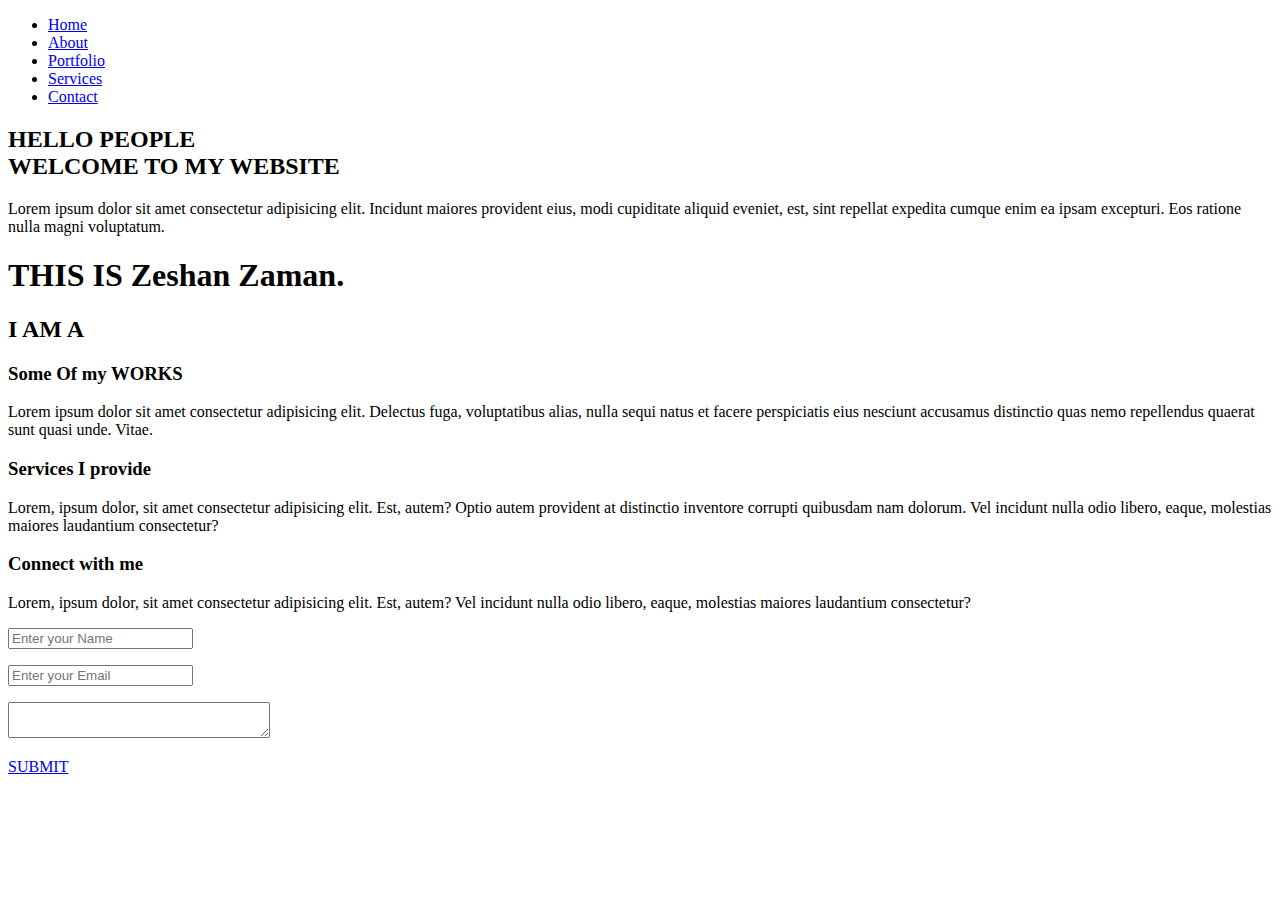
<file: Index.html>
<!DOCTYPE html>
<html lang="en">
<head>
	<meta charset="UTF-8">
	<meta name="viewport" content="width=device-width, initial-scale=1.0">
	<title>Document</title>
	<link rel="stylesheet" href="E:/ACTIVE WEB/Website/css/Style.css">
	<link rel="stylesheet" href="E:/ACTIVE WEB/Website/pagePiling/jquery.pagepiling.css">
	<link href="https://fonts.googleapis.com/css2?family=Titillium+Web&display=swap" rel="stylesheet">

</head>
<body>
	<div id="pagepiling" >
		
<div class="section home-area" id="home">
	<div class="wrapper">
		<nav>
			<ul id="myMenu">
				
 <li data-menuanchor="home" class="active"  ><a href="#home">      Home      </a></li>
 <li data-menuanchor="about" ><a href="#about">     About     </a></li>
 <li data-menuanchor="portfolio" ><a href="#portfolio"> Portfolio </a></li>
 <li data-menuanchor="services" ><a href="#services">  Services  </a></li>
 <li data-menuanchor="contact" ><a href="#contact">   Contact   </a></li>

			</ul>


		</nav> 
<div class="banner-area">
	

<h2>HELLO PEOPLE  <br> WELCOME TO MY WEBSITE </h2>
<p>Lorem ipsum dolor sit amet consectetur adipisicing elit. Incidunt maiores provident eius, modi cupiditate aliquid eveniet, est, sint repellat expedita cumque enim ea ipsam excepturi. Eos ratione nulla magni voluptatum.</p>

</div>

	</div>

</div>
<div class="section about-area " id="about" >

<div class="wrapper ">
	
<h1> THIS IS <span>Zeshan Zaman.</span> </h1>
<h2> I AM A  <span class="type"></span>   </h2>



</div>
</div>



<div class="section portfolio-area " id="portfolio" >
<div class="wrapper">
	
	<h3>Some Of my WORKS  </h3>
<p>Lorem ipsum dolor sit amet consectetur adipisicing elit. Delectus fuga, voluptatibus alias, nulla sequi natus et facere perspiciatis eius nesciunt accusamus distinctio quas nemo repellendus quaerat sunt quasi unde. Vitae.</p>



</div>

</div>
<div class="section services-area " id="services" >
<div class="wrapper">
	
	<h3> Services I provide </h3>

<p>Lorem, ipsum dolor, sit amet consectetur adipisicing elit. Est, autem? Optio autem provident at distinctio inventore corrupti quibusdam nam dolorum. Vel incidunt nulla odio libero, eaque, molestias maiores laudantium consectetur?</p>


</div>

</div>


<div class="section contact-area " id="contact" >
	<div class="wrapper">
		
<h3> Connect with me </h3>

<p>Lorem, ipsum dolor, sit amet consectetur adipisicing elit. Est, autem? Vel incidunt nulla odio libero, eaque, molestias maiores laudantium consectetur?</p>

<p>  <input  type="text" placeholder="Enter your Name" > </p>
<p>  <input type="email" placeholder="Enter your Email" > </p>
<p> <textarea id="go" cols="30" row="10" placeholder=""></textarea> </p>


	</div>

<a href="#" class="">
	
<span></span>
<span></span>
<span></span>
<span></span>

SUBMIT
</a>



</div>

	</div>



<script type="text/javascript" src="E:/ACTIVE WEB/Website/jquery-3.5.1.min.js" ></script>

<script type="text/javascript" src="E:/ACTIVE WEB/Website/pagePiling/dist/jquery.pagepiling.js" ></script>

<script type="text/javascript" src="E:/ACTIVE WEB/Website/typed.js-master/lib/typed.js" ></script>




<script type="" >



  var typed3 = new Typed('.type', {
    strings: [
     'FREELANCER.',
     'WEB DEVELOPER.',
     'WEB PAGE DESGINER.', 
     'GRAPHICS DESGINER.'],
    typeSpeed: 55,
    backSpeed: 53,
    smartBackspace: true, // this is a default
    loop: true
  });
     




  var typed4 = new Typed('#go', {
    strings: [ "What's on your Mind ?", ],
    typeSpeed: 66,
    backSpeed: 66,
    attr: 'placeholder',
    bindInputFocusEvents: true,
    loop: true
  });
    








	
	$(document).ready(function() {
 	
 $("#pagepiling").pagepiling({
 	  direction: 'vertical',
 	sectionsColor: ['#f2f2f2', 'white', '#7BAABE', 'salmon', '#03a0b0'],

 anchors: ['home', 'about', 'portfolio', 'services', 'contact'],
    menu: '#myMenu',
     navigation: {
            'textColor': '#000',
            'bulletsColor': '#000',
            'position': 'right',
            'tooltips': ['Home', 'About', 'Portfolio', 'Services','Contact']
        },

}); 

	});



















</script>
</body>
</html>
</file>
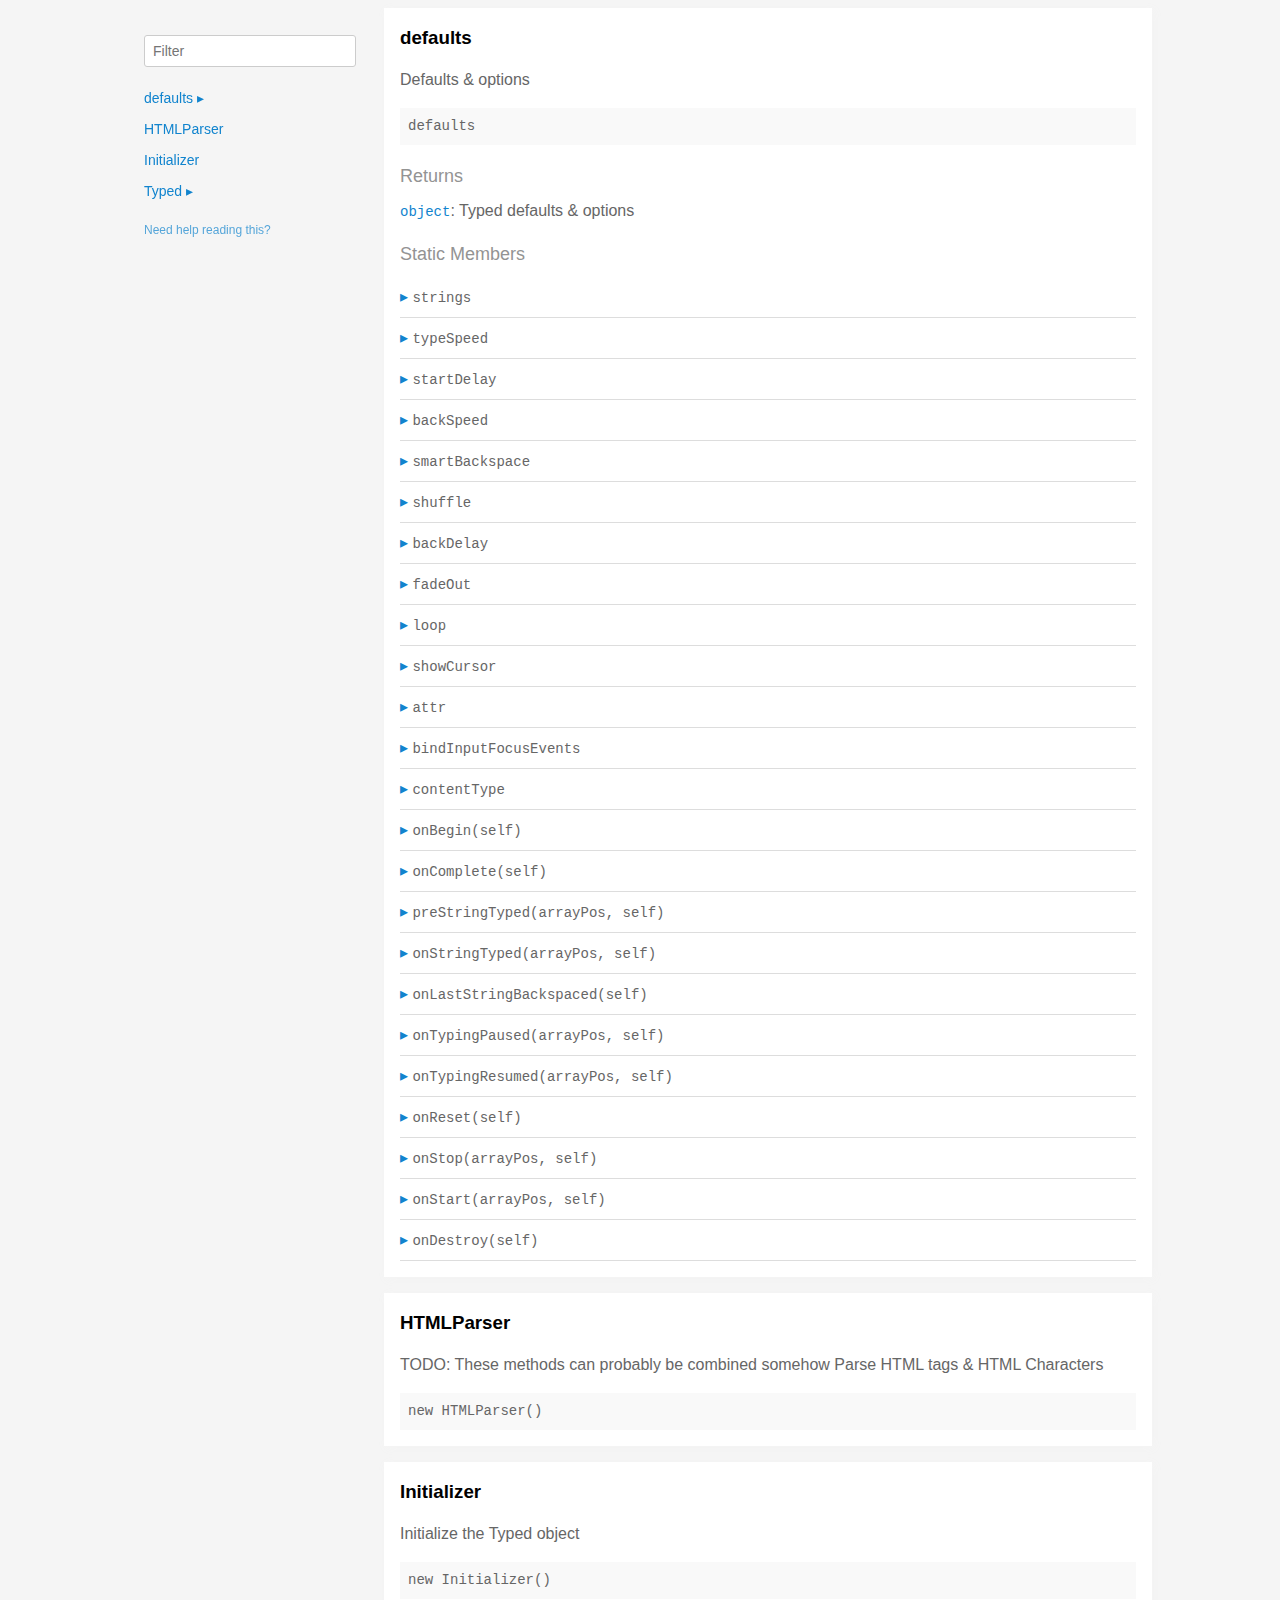
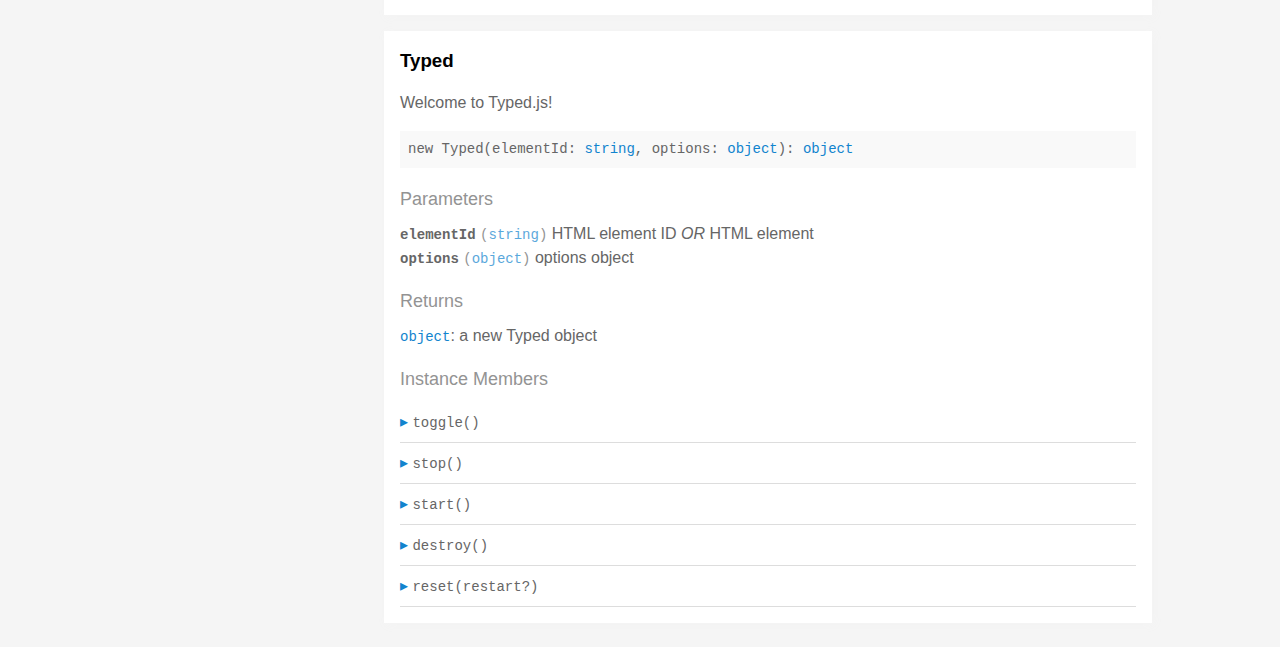
<file: typed.js-master/docs/index.html>
<!doctype html>
<html>
<head>
  <meta charset='utf-8' />
  <title>  | Documentation</title>
  <meta name='viewport' content='width=device-width,initial-scale=1'>
  <link href='assets/bass.css' type='text/css' rel='stylesheet' />
  <link href='assets/style.css' type='text/css' rel='stylesheet' />
  <link href='assets/github.css' type='text/css' rel='stylesheet' />
</head>
<body class='documentation'>
  <div class='max-width-4 mx-auto'>
    <div class='clearfix md-mxn2'>
      <div class='fixed xs-hide fix-3 overflow-auto max-height-100'>
        <div class='py1 px2'>
          <h3 class='mb0 no-anchor'></h3>
          <div class='mb1'><code></code></div>
          <input
            placeholder='Filter'
            id='filter-input'
            class='col12 block input'
            type='text' />
          <div id='toc'>
            <ul class='list-reset h5 py1-ul'>
              
                
                <li><a
                  href='#defaults'
                  class=" toggle-sibling">
                  defaults
                  <span class='icon'>▸</span>
                </a>
                
                <div class='toggle-target display-none'>
                  
                  <ul class='list-reset py1-ul pl1'>
                    <li class='h5'><span>Static members</span></li>
                    
                      <li><a
                        href='#defaults.strings'
                        class='regular pre-open'>
                        .strings
                      </a></li>
                    
                      <li><a
                        href='#defaults.typeSpeed'
                        class='regular pre-open'>
                        .typeSpeed
                      </a></li>
                    
                      <li><a
                        href='#defaults.startDelay'
                        class='regular pre-open'>
                        .startDelay
                      </a></li>
                    
                      <li><a
                        href='#defaults.backSpeed'
                        class='regular pre-open'>
                        .backSpeed
                      </a></li>
                    
                      <li><a
                        href='#defaults.smartBackspace'
                        class='regular pre-open'>
                        .smartBackspace
                      </a></li>
                    
                      <li><a
                        href='#defaults.shuffle'
                        class='regular pre-open'>
                        .shuffle
                      </a></li>
                    
                      <li><a
                        href='#defaults.backDelay'
                        class='regular pre-open'>
                        .backDelay
                      </a></li>
                    
                      <li><a
                        href='#defaults.fadeOut'
                        class='regular pre-open'>
                        .fadeOut
                      </a></li>
                    
                      <li><a
                        href='#defaults.loop'
                        class='regular pre-open'>
                        .loop
                      </a></li>
                    
                      <li><a
                        href='#defaults.showCursor'
                        class='regular pre-open'>
                        .showCursor
                      </a></li>
                    
                      <li><a
                        href='#defaults.attr'
                        class='regular pre-open'>
                        .attr
                      </a></li>
                    
                      <li><a
                        href='#defaults.bindInputFocusEvents'
                        class='regular pre-open'>
                        .bindInputFocusEvents
                      </a></li>
                    
                      <li><a
                        href='#defaults.contentType'
                        class='regular pre-open'>
                        .contentType
                      </a></li>

                      <li><a
                        href='#defaults.onBegin'
                        class='regular pre-open'>
                        .onBegin
                      </a></li>

                      <li><a
                        href='#defaults.onComplete'
                        class='regular pre-open'>
                        .onComplete
                      </a></li>
                    
                      <li><a
                        href='#defaults.preStringTyped'
                        class='regular pre-open'>
                        .preStringTyped
                      </a></li>
                    
                      <li><a
                        href='#defaults.onStringTyped'
                        class='regular pre-open'>
                        .onStringTyped
                      </a></li>
                    
                      <li><a
                        href='#defaults.onLastStringBackspaced'
                        class='regular pre-open'>
                        .onLastStringBackspaced
                      </a></li>
                    
                      <li><a
                        href='#defaults.onTypingPaused'
                        class='regular pre-open'>
                        .onTypingPaused
                      </a></li>
                    
                      <li><a
                        href='#defaults.onTypingResumed'
                        class='regular pre-open'>
                        .onTypingResumed
                      </a></li>
                    
                      <li><a
                        href='#defaults.onReset'
                        class='regular pre-open'>
                        .onReset
                      </a></li>
                    
                      <li><a
                        href='#defaults.onStop'
                        class='regular pre-open'>
                        .onStop
                      </a></li>
                    
                      <li><a
                        href='#defaults.onStart'
                        class='regular pre-open'>
                        .onStart
                      </a></li>
                    
                      <li><a
                        href='#defaults.onDestroy'
                        class='regular pre-open'>
                        .onDestroy
                      </a></li>
                    
                    </ul>
                  
                  
                  
                </div>
                
                </li>
              
                
                <li><a
                  href='#htmlparser'
                  class="">
                  HTMLParser
                  
                </a>
                
                </li>
              
                
                <li><a
                  href='#initializer'
                  class="">
                  Initializer
                  
                </a>
                
                </li>
              
                
                <li><a
                  href='#typed'
                  class=" toggle-sibling">
                  Typed
                  <span class='icon'>▸</span>
                </a>
                
                <div class='toggle-target display-none'>
                  
                  
                    <ul class='list-reset py1-ul pl1'>
                      <li class='h5'><span>Instance members</span></li>
                      
                      <li><a
                        href='#Typed#toggle'
                        class='regular pre-open'>
                        #toggle
                      </a></li>
                      
                      <li><a
                        href='#Typed#stop'
                        class='regular pre-open'>
                        #stop
                      </a></li>
                      
                      <li><a
                        href='#Typed#start'
                        class='regular pre-open'>
                        #start
                      </a></li>
                      
                      <li><a
                        href='#Typed#destroy'
                        class='regular pre-open'>
                        #destroy
                      </a></li>
                      
                      <li><a
                        href='#Typed#reset'
                        class='regular pre-open'>
                        #reset
                      </a></li>
                      
                    </ul>
                  
                  
                </div>
                
                </li>
              
            </ul>
          </div>
          <div class='mt1 h6 quiet'>
            <a href='http://documentation.js.org/reading-documentation.html'>Need help reading this?</a>
          </div>
        </div>
      </div>
      <div class='fix-margin-3'>
        
          
            <section class='p2 mb2 clearfix bg-white minishadow'>

  
  <div class='clearfix'>
    
    <h3 class='fl m0' id='defaults'>
      defaults
    </h3>
    
    
  </div>
  

  <p>Defaults &#x26; options</p>


  <div class='pre p1 fill-light mt0'>defaults</div>
  
  

  
  
  
  
  

  

  

  
    
      <div class='py1 quiet mt1 prose-big'>Returns</div>
      <code><a href="https://developer.mozilla.org/en-US/docs/Web/JavaScript/Reference/Global_Objects/Object">object</a></code>:
        Typed defaults &#x26; options

      
    
  

  

  

  
    <div class='py1 quiet mt1 prose-big'>Static Members</div>
    <div class="clearfix">
  
    <div class='border-bottom' id='defaults.strings'>
      <div class="clearfix small pointer toggle-sibling">
        <div class="py1 contain">
            <a class='icon pin-right py1 dark-link caret-right'>▸</a>
            <span class='code strong strong truncate'>strings</span>
        </div>
      </div>
      <div class="clearfix display-none toggle-target">
        <section class='p2 mb2 clearfix bg-white minishadow'>

  

  

  <div class='pre p1 fill-light mt0'>strings</div>
  
  

  
  
  
  
  

  

  
    <div class='py1 quiet mt1 prose-big'>Properties</div>
    <div>
      
        <div class='space-bottom0'>
          <span class='code bold'>strings</span> <code class='quiet'>(<a href="https://developer.mozilla.org/en-US/docs/Web/JavaScript/Reference/Global_Objects/Array">array</a>)</code>
          : strings to be typed

          
        </div>
      
        <div class='space-bottom0'>
          <span class='code bold'>stringsElement</span> <code class='quiet'>(<a href="https://developer.mozilla.org/en-US/docs/Web/JavaScript/Reference/Global_Objects/String">string</a>)</code>
          : ID of element containing string children

          
        </div>
      
    </div>
  

  

  

  

  

  

  
</section>

      </div>
    </div>
  
    <div class='border-bottom' id='defaults.typeSpeed'>
      <div class="clearfix small pointer toggle-sibling">
        <div class="py1 contain">
            <a class='icon pin-right py1 dark-link caret-right'>▸</a>
            <span class='code strong strong truncate'>typeSpeed</span>
        </div>
      </div>
      <div class="clearfix display-none toggle-target">
        <section class='p2 mb2 clearfix bg-white minishadow'>

  

  

  <div class='pre p1 fill-light mt0'>typeSpeed</div>
  
  

  
  
  
  
  

  

  
    <div class='py1 quiet mt1 prose-big'>Properties</div>
    <div>
      
        <div class='space-bottom0'>
          <span class='code bold'>typeSpeed</span> <code class='quiet'>(<a href="https://developer.mozilla.org/en-US/docs/Web/JavaScript/Reference/Global_Objects/Number">number</a>)</code>
          : type speed in milliseconds

          
        </div>
      
    </div>
  

  

  

  

  

  

  
</section>

      </div>
    </div>
  
    <div class='border-bottom' id='defaults.startDelay'>
      <div class="clearfix small pointer toggle-sibling">
        <div class="py1 contain">
            <a class='icon pin-right py1 dark-link caret-right'>▸</a>
            <span class='code strong strong truncate'>startDelay</span>
        </div>
      </div>
      <div class="clearfix display-none toggle-target">
        <section class='p2 mb2 clearfix bg-white minishadow'>

  

  

  <div class='pre p1 fill-light mt0'>startDelay</div>
  
  

  
  
  
  
  

  

  
    <div class='py1 quiet mt1 prose-big'>Properties</div>
    <div>
      
        <div class='space-bottom0'>
          <span class='code bold'>startDelay</span> <code class='quiet'>(<a href="https://developer.mozilla.org/en-US/docs/Web/JavaScript/Reference/Global_Objects/Number">number</a>)</code>
          : time before typing starts in milliseconds

          
        </div>
      
    </div>
  

  

  

  

  

  

  
</section>

      </div>
    </div>
  
    <div class='border-bottom' id='defaults.backSpeed'>
      <div class="clearfix small pointer toggle-sibling">
        <div class="py1 contain">
            <a class='icon pin-right py1 dark-link caret-right'>▸</a>
            <span class='code strong strong truncate'>backSpeed</span>
        </div>
      </div>
      <div class="clearfix display-none toggle-target">
        <section class='p2 mb2 clearfix bg-white minishadow'>

  

  

  <div class='pre p1 fill-light mt0'>backSpeed</div>
  
  

  
  
  
  
  

  

  
    <div class='py1 quiet mt1 prose-big'>Properties</div>
    <div>
      
        <div class='space-bottom0'>
          <span class='code bold'>backSpeed</span> <code class='quiet'>(<a href="https://developer.mozilla.org/en-US/docs/Web/JavaScript/Reference/Global_Objects/Number">number</a>)</code>
          : backspacing speed in milliseconds

          
        </div>
      
    </div>
  

  

  

  

  

  

  
</section>

      </div>
    </div>
  
    <div class='border-bottom' id='defaults.smartBackspace'>
      <div class="clearfix small pointer toggle-sibling">
        <div class="py1 contain">
            <a class='icon pin-right py1 dark-link caret-right'>▸</a>
            <span class='code strong strong truncate'>smartBackspace</span>
        </div>
      </div>
      <div class="clearfix display-none toggle-target">
        <section class='p2 mb2 clearfix bg-white minishadow'>

  

  

  <div class='pre p1 fill-light mt0'>smartBackspace</div>
  
  

  
  
  
  
  

  

  
    <div class='py1 quiet mt1 prose-big'>Properties</div>
    <div>
      
        <div class='space-bottom0'>
          <span class='code bold'>smartBackspace</span> <code class='quiet'>(<a href="https://developer.mozilla.org/en-US/docs/Web/JavaScript/Reference/Global_Objects/Boolean">boolean</a>)</code>
          : only backspace what doesn't match the previous string

          
        </div>
      
    </div>
  

  

  

  

  

  

  
</section>

      </div>
    </div>
  
    <div class='border-bottom' id='defaults.shuffle'>
      <div class="clearfix small pointer toggle-sibling">
        <div class="py1 contain">
            <a class='icon pin-right py1 dark-link caret-right'>▸</a>
            <span class='code strong strong truncate'>shuffle</span>
        </div>
      </div>
      <div class="clearfix display-none toggle-target">
        <section class='p2 mb2 clearfix bg-white minishadow'>

  

  

  <div class='pre p1 fill-light mt0'>shuffle</div>
  
  

  
  
  
  
  

  

  
    <div class='py1 quiet mt1 prose-big'>Properties</div>
    <div>
      
        <div class='space-bottom0'>
          <span class='code bold'>shuffle</span> <code class='quiet'>(<a href="https://developer.mozilla.org/en-US/docs/Web/JavaScript/Reference/Global_Objects/Boolean">boolean</a>)</code>
          : shuffle the strings

          
        </div>
      
    </div>
  

  

  

  

  

  

  
</section>

      </div>
    </div>
  
    <div class='border-bottom' id='defaults.backDelay'>
      <div class="clearfix small pointer toggle-sibling">
        <div class="py1 contain">
            <a class='icon pin-right py1 dark-link caret-right'>▸</a>
            <span class='code strong strong truncate'>backDelay</span>
        </div>
      </div>
      <div class="clearfix display-none toggle-target">
        <section class='p2 mb2 clearfix bg-white minishadow'>

  

  

  <div class='pre p1 fill-light mt0'>backDelay</div>
  
  

  
  
  
  
  

  

  
    <div class='py1 quiet mt1 prose-big'>Properties</div>
    <div>
      
        <div class='space-bottom0'>
          <span class='code bold'>backDelay</span> <code class='quiet'>(<a href="https://developer.mozilla.org/en-US/docs/Web/JavaScript/Reference/Global_Objects/Number">number</a>)</code>
          : time before backspacing in milliseconds

          
        </div>
      
    </div>
  

  

  

  

  

  

  
</section>

      </div>
    </div>
  
    <div class='border-bottom' id='defaults.fadeOut'>
      <div class="clearfix small pointer toggle-sibling">
        <div class="py1 contain">
            <a class='icon pin-right py1 dark-link caret-right'>▸</a>
            <span class='code strong strong truncate'>fadeOut</span>
        </div>
      </div>
      <div class="clearfix display-none toggle-target">
        <section class='p2 mb2 clearfix bg-white minishadow'>

  

  

  <div class='pre p1 fill-light mt0'>fadeOut</div>
  
  

  
  
  
  
  

  

  
    <div class='py1 quiet mt1 prose-big'>Properties</div>
    <div>
      
        <div class='space-bottom0'>
          <span class='code bold'>fadeOut</span> <code class='quiet'>(<a href="https://developer.mozilla.org/en-US/docs/Web/JavaScript/Reference/Global_Objects/Boolean">boolean</a>)</code>
          : Fade out instead of backspace

          
        </div>
      
        <div class='space-bottom0'>
          <span class='code bold'>fadeOutClass</span> <code class='quiet'>(<a href="https://developer.mozilla.org/en-US/docs/Web/JavaScript/Reference/Global_Objects/String">string</a>)</code>
          : css class for fade animation

          
        </div>
      
        <div class='space-bottom0'>
          <span class='code bold'>fadeOutDelay</span> <code class='quiet'>(<a href="https://developer.mozilla.org/en-US/docs/Web/JavaScript/Reference/Global_Objects/Boolean">boolean</a>)</code>
          : Fade out delay in milliseconds

          
        </div>
      
    </div>
  

  

  

  

  

  

  
</section>

      </div>
    </div>
  
    <div class='border-bottom' id='defaults.loop'>
      <div class="clearfix small pointer toggle-sibling">
        <div class="py1 contain">
            <a class='icon pin-right py1 dark-link caret-right'>▸</a>
            <span class='code strong strong truncate'>loop</span>
        </div>
      </div>
      <div class="clearfix display-none toggle-target">
        <section class='p2 mb2 clearfix bg-white minishadow'>

  

  

  <div class='pre p1 fill-light mt0'>loop</div>
  
  

  
  
  
  
  

  

  
    <div class='py1 quiet mt1 prose-big'>Properties</div>
    <div>
      
        <div class='space-bottom0'>
          <span class='code bold'>loop</span> <code class='quiet'>(<a href="https://developer.mozilla.org/en-US/docs/Web/JavaScript/Reference/Global_Objects/Boolean">boolean</a>)</code>
          : loop strings

          
        </div>
      
        <div class='space-bottom0'>
          <span class='code bold'>loopCount</span> <code class='quiet'>(<a href="https://developer.mozilla.org/en-US/docs/Web/JavaScript/Reference/Global_Objects/Number">number</a>)</code>
          : amount of loops

          
        </div>
      
    </div>
  

  

  

  

  

  

  
</section>

      </div>
    </div>
  
    <div class='border-bottom' id='defaults.showCursor'>
      <div class="clearfix small pointer toggle-sibling">
        <div class="py1 contain">
            <a class='icon pin-right py1 dark-link caret-right'>▸</a>
            <span class='code strong strong truncate'>showCursor</span>
        </div>
      </div>
      <div class="clearfix display-none toggle-target">
        <section class='p2 mb2 clearfix bg-white minishadow'>

  

  

  <div class='pre p1 fill-light mt0'>showCursor</div>
  
  

  
  
  
  
  

  

  
    <div class='py1 quiet mt1 prose-big'>Properties</div>
    <div>
      
        <div class='space-bottom0'>
          <span class='code bold'>showCursor</span> <code class='quiet'>(<a href="https://developer.mozilla.org/en-US/docs/Web/JavaScript/Reference/Global_Objects/Boolean">boolean</a>)</code>
          : show cursor

          
        </div>
      
        <div class='space-bottom0'>
          <span class='code bold'>cursorChar</span> <code class='quiet'>(<a href="https://developer.mozilla.org/en-US/docs/Web/JavaScript/Reference/Global_Objects/String">string</a>)</code>
          : character for cursor

          
        </div>
      
        <div class='space-bottom0'>
          <span class='code bold'>autoInsertCss</span> <code class='quiet'>(<a href="https://developer.mozilla.org/en-US/docs/Web/JavaScript/Reference/Global_Objects/Boolean">boolean</a>)</code>
          : insert CSS for cursor and fadeOut into HTML 
<head>

          
        </div>
      
    </div>
  

  

  

  

  

  

  
</section>

      </div>
    </div>
  
    <div class='border-bottom' id='defaults.attr'>
      <div class="clearfix small pointer toggle-sibling">
        <div class="py1 contain">
            <a class='icon pin-right py1 dark-link caret-right'>▸</a>
            <span class='code strong strong truncate'>attr</span>
        </div>
      </div>
      <div class="clearfix display-none toggle-target">
        <section class='p2 mb2 clearfix bg-white minishadow'>

  

  

  <div class='pre p1 fill-light mt0'>attr</div>
  
  

  
  
  
  
  

  

  
    <div class='py1 quiet mt1 prose-big'>Properties</div>
    <div>
      
        <div class='space-bottom0'>
          <span class='code bold'>attr</span> <code class='quiet'>(<a href="https://developer.mozilla.org/en-US/docs/Web/JavaScript/Reference/Global_Objects/String">string</a>)</code>
          : attribute for typing
Ex: input placeholder, value, or just HTML text

          
        </div>
      
    </div>
  

  

  

  

  

  

  
</section>

      </div>
    </div>
  
    <div class='border-bottom' id='defaults.bindInputFocusEvents'>
      <div class="clearfix small pointer toggle-sibling">
        <div class="py1 contain">
            <a class='icon pin-right py1 dark-link caret-right'>▸</a>
            <span class='code strong strong truncate'>bindInputFocusEvents</span>
        </div>
      </div>
      <div class="clearfix display-none toggle-target">
        <section class='p2 mb2 clearfix bg-white minishadow'>

  

  

  <div class='pre p1 fill-light mt0'>bindInputFocusEvents</div>
  
  

  
  
  
  
  

  

  
    <div class='py1 quiet mt1 prose-big'>Properties</div>
    <div>
      
        <div class='space-bottom0'>
          <span class='code bold'>bindInputFocusEvents</span> <code class='quiet'>(<a href="https://developer.mozilla.org/en-US/docs/Web/JavaScript/Reference/Global_Objects/Boolean">boolean</a>)</code>
          : bind to focus and blur if el is text input

          
        </div>
      
    </div>
  

  

  

  

  

  

  
</section>

      </div>
    </div>
  
    <div class='border-bottom' id='defaults.contentType'>
      <div class="clearfix small pointer toggle-sibling">
        <div class="py1 contain">
            <a class='icon pin-right py1 dark-link caret-right'>▸</a>
            <span class='code strong strong truncate'>contentType</span>
        </div>
      </div>
      <div class="clearfix display-none toggle-target">
        <section class='p2 mb2 clearfix bg-white minishadow'>

  

  

  <div class='pre p1 fill-light mt0'>contentType</div>
  
  

  
  
  
  
  

  

  
    <div class='py1 quiet mt1 prose-big'>Properties</div>
    <div>
      
        <div class='space-bottom0'>
          <span class='code bold'>contentType</span> <code class='quiet'>(<a href="https://developer.mozilla.org/en-US/docs/Web/JavaScript/Reference/Global_Objects/String">string</a>)</code>
          : 'html' or 'null' for plaintext

          
        </div>
      
    </div>
  

  

  

  

  

  

  
</section>

      </div>
    </div>
  
    <div class='border-bottom' id='defaults.onBegin'>
      <div class="clearfix small pointer toggle-sibling">
        <div class="py1 contain">
            <a class='icon pin-right py1 dark-link caret-right'>▸</a>
            <span class='code strong strong truncate'>onBegin(self)</span>
        </div>
      </div>
      <div class="clearfix display-none toggle-target">
        <section class='p2 mb2 clearfix bg-white minishadow'>

  

  <p>Before it begins typing</p>

  <div class='pre p1 fill-light mt0'>onBegin(self: <a href="#typed">Typed</a>)</div>
  
    <div class='py1 quiet mt1 prose-big'>Parameters</div>
    <div class='prose'>
      
        <div class='space-bottom0'>
          <div>
            <span class='code bold'>self</span> <code class='quiet'>(<a href="#typed">Typed</a>)</code>
	    
          </div>
          
        </div>
      
    </div>
  
</section>

      </div>
    </div>

    <div class='border-bottom' id='defaults.onComplete'>
      <div class="clearfix small pointer toggle-sibling">
        <div class="py1 contain">
            <a class='icon pin-right py1 dark-link caret-right'>▸</a>
            <span class='code strong strong truncate'>onComplete(self)</span>
        </div>
      </div>
      <div class="clearfix display-none toggle-target">
        <section class='p2 mb2 clearfix bg-white minishadow'>

  

  <p>All typing is complete</p>


  <div class='pre p1 fill-light mt0'>onComplete(self: <a href="#typed">Typed</a>)</div>
  
  

  
  
  
  
  

  
    <div class='py1 quiet mt1 prose-big'>Parameters</div>
    <div class='prose'>
      
        <div class='space-bottom0'>
          <div>
            <span class='code bold'>self</span> <code class='quiet'>(<a href="#typed">Typed</a>)</code>
	    
          </div>
          
        </div>
      
    </div>
  

  

  

  

  

  

  

  
</section>

      </div>
    </div>
  
    <div class='border-bottom' id='defaults.preStringTyped'>
      <div class="clearfix small pointer toggle-sibling">
        <div class="py1 contain">
            <a class='icon pin-right py1 dark-link caret-right'>▸</a>
            <span class='code strong strong truncate'>preStringTyped(arrayPos, self)</span>
        </div>
      </div>
      <div class="clearfix display-none toggle-target">
        <section class='p2 mb2 clearfix bg-white minishadow'>

  

  <p>Before each string is typed</p>


  <div class='pre p1 fill-light mt0'>preStringTyped(arrayPos: <a href="https://developer.mozilla.org/en-US/docs/Web/JavaScript/Reference/Global_Objects/Number">number</a>, self: <a href="#typed">Typed</a>)</div>
  
  

  
  
  
  
  

  
    <div class='py1 quiet mt1 prose-big'>Parameters</div>
    <div class='prose'>
      
        <div class='space-bottom0'>
          <div>
            <span class='code bold'>arrayPos</span> <code class='quiet'>(<a href="https://developer.mozilla.org/en-US/docs/Web/JavaScript/Reference/Global_Objects/Number">number</a>)</code>
	    
          </div>
          
        </div>
      
        <div class='space-bottom0'>
          <div>
            <span class='code bold'>self</span> <code class='quiet'>(<a href="#typed">Typed</a>)</code>
	    
          </div>
          
        </div>
      
    </div>
  

  

  

  

  

  

  

  
</section>

      </div>
    </div>
  
    <div class='border-bottom' id='defaults.onStringTyped'>
      <div class="clearfix small pointer toggle-sibling">
        <div class="py1 contain">
            <a class='icon pin-right py1 dark-link caret-right'>▸</a>
            <span class='code strong strong truncate'>onStringTyped(arrayPos, self)</span>
        </div>
      </div>
      <div class="clearfix display-none toggle-target">
        <section class='p2 mb2 clearfix bg-white minishadow'>

  

  <p>After each string is typed</p>


  <div class='pre p1 fill-light mt0'>onStringTyped(arrayPos: <a href="https://developer.mozilla.org/en-US/docs/Web/JavaScript/Reference/Global_Objects/Number">number</a>, self: <a href="#typed">Typed</a>)</div>
  
  

  
  
  
  
  

  
    <div class='py1 quiet mt1 prose-big'>Parameters</div>
    <div class='prose'>
      
        <div class='space-bottom0'>
          <div>
            <span class='code bold'>arrayPos</span> <code class='quiet'>(<a href="https://developer.mozilla.org/en-US/docs/Web/JavaScript/Reference/Global_Objects/Number">number</a>)</code>
	    
          </div>
          
        </div>
      
        <div class='space-bottom0'>
          <div>
            <span class='code bold'>self</span> <code class='quiet'>(<a href="#typed">Typed</a>)</code>
	    
          </div>
          
        </div>
      
    </div>
  

  

  

  

  

  

  

  
</section>

      </div>
    </div>
  
    <div class='border-bottom' id='defaults.onLastStringBackspaced'>
      <div class="clearfix small pointer toggle-sibling">
        <div class="py1 contain">
            <a class='icon pin-right py1 dark-link caret-right'>▸</a>
            <span class='code strong strong truncate'>onLastStringBackspaced(self)</span>
        </div>
      </div>
      <div class="clearfix display-none toggle-target">
        <section class='p2 mb2 clearfix bg-white minishadow'>

  

  <p>During looping, after last string is typed</p>


  <div class='pre p1 fill-light mt0'>onLastStringBackspaced(self: <a href="#typed">Typed</a>)</div>
  
  

  
  
  
  
  

  
    <div class='py1 quiet mt1 prose-big'>Parameters</div>
    <div class='prose'>
      
        <div class='space-bottom0'>
          <div>
            <span class='code bold'>self</span> <code class='quiet'>(<a href="#typed">Typed</a>)</code>
	    
          </div>
          
        </div>
      
    </div>
  

  

  

  

  

  

  

  
</section>

      </div>
    </div>
  
    <div class='border-bottom' id='defaults.onTypingPaused'>
      <div class="clearfix small pointer toggle-sibling">
        <div class="py1 contain">
            <a class='icon pin-right py1 dark-link caret-right'>▸</a>
            <span class='code strong strong truncate'>onTypingPaused(arrayPos, self)</span>
        </div>
      </div>
      <div class="clearfix display-none toggle-target">
        <section class='p2 mb2 clearfix bg-white minishadow'>

  

  <p>Typing has been stopped</p>


  <div class='pre p1 fill-light mt0'>onTypingPaused(arrayPos: <a href="https://developer.mozilla.org/en-US/docs/Web/JavaScript/Reference/Global_Objects/Number">number</a>, self: <a href="#typed">Typed</a>)</div>
  
  

  
  
  
  
  

  
    <div class='py1 quiet mt1 prose-big'>Parameters</div>
    <div class='prose'>
      
        <div class='space-bottom0'>
          <div>
            <span class='code bold'>arrayPos</span> <code class='quiet'>(<a href="https://developer.mozilla.org/en-US/docs/Web/JavaScript/Reference/Global_Objects/Number">number</a>)</code>
	    
          </div>
          
        </div>
      
        <div class='space-bottom0'>
          <div>
            <span class='code bold'>self</span> <code class='quiet'>(<a href="#typed">Typed</a>)</code>
	    
          </div>
          
        </div>
      
    </div>
  

  

  

  

  

  

  

  
</section>

      </div>
    </div>
  
    <div class='border-bottom' id='defaults.onTypingResumed'>
      <div class="clearfix small pointer toggle-sibling">
        <div class="py1 contain">
            <a class='icon pin-right py1 dark-link caret-right'>▸</a>
            <span class='code strong strong truncate'>onTypingResumed(arrayPos, self)</span>
        </div>
      </div>
      <div class="clearfix display-none toggle-target">
        <section class='p2 mb2 clearfix bg-white minishadow'>

  

  <p>Typing has been started after being stopped</p>


  <div class='pre p1 fill-light mt0'>onTypingResumed(arrayPos: <a href="https://developer.mozilla.org/en-US/docs/Web/JavaScript/Reference/Global_Objects/Number">number</a>, self: <a href="#typed">Typed</a>)</div>
  
  

  
  
  
  
  

  
    <div class='py1 quiet mt1 prose-big'>Parameters</div>
    <div class='prose'>
      
        <div class='space-bottom0'>
          <div>
            <span class='code bold'>arrayPos</span> <code class='quiet'>(<a href="https://developer.mozilla.org/en-US/docs/Web/JavaScript/Reference/Global_Objects/Number">number</a>)</code>
	    
          </div>
          
        </div>
      
        <div class='space-bottom0'>
          <div>
            <span class='code bold'>self</span> <code class='quiet'>(<a href="#typed">Typed</a>)</code>
	    
          </div>
          
        </div>
      
    </div>
  

  

  

  

  

  

  

  
</section>

      </div>
    </div>
  
    <div class='border-bottom' id='defaults.onReset'>
      <div class="clearfix small pointer toggle-sibling">
        <div class="py1 contain">
            <a class='icon pin-right py1 dark-link caret-right'>▸</a>
            <span class='code strong strong truncate'>onReset(self)</span>
        </div>
      </div>
      <div class="clearfix display-none toggle-target">
        <section class='p2 mb2 clearfix bg-white minishadow'>

  

  <p>After reset</p>


  <div class='pre p1 fill-light mt0'>onReset(self: <a href="#typed">Typed</a>)</div>
  
  

  
  
  
  
  

  
    <div class='py1 quiet mt1 prose-big'>Parameters</div>
    <div class='prose'>
      
        <div class='space-bottom0'>
          <div>
            <span class='code bold'>self</span> <code class='quiet'>(<a href="#typed">Typed</a>)</code>
	    
          </div>
          
        </div>
      
    </div>
  

  

  

  

  

  

  

  
</section>

      </div>
    </div>
  
    <div class='border-bottom' id='defaults.onStop'>
      <div class="clearfix small pointer toggle-sibling">
        <div class="py1 contain">
            <a class='icon pin-right py1 dark-link caret-right'>▸</a>
            <span class='code strong strong truncate'>onStop(arrayPos, self)</span>
        </div>
      </div>
      <div class="clearfix display-none toggle-target">
        <section class='p2 mb2 clearfix bg-white minishadow'>

  

  <p>After stop</p>


  <div class='pre p1 fill-light mt0'>onStop(arrayPos: <a href="https://developer.mozilla.org/en-US/docs/Web/JavaScript/Reference/Global_Objects/Number">number</a>, self: <a href="#typed">Typed</a>)</div>
  
  

  
  
  
  
  

  
    <div class='py1 quiet mt1 prose-big'>Parameters</div>
    <div class='prose'>
      
        <div class='space-bottom0'>
          <div>
            <span class='code bold'>arrayPos</span> <code class='quiet'>(<a href="https://developer.mozilla.org/en-US/docs/Web/JavaScript/Reference/Global_Objects/Number">number</a>)</code>
	    
          </div>
          
        </div>
      
        <div class='space-bottom0'>
          <div>
            <span class='code bold'>self</span> <code class='quiet'>(<a href="#typed">Typed</a>)</code>
	    
          </div>
          
        </div>
      
    </div>
  

  

  

  

  

  

  

  
</section>

      </div>
    </div>
  
    <div class='border-bottom' id='defaults.onStart'>
      <div class="clearfix small pointer toggle-sibling">
        <div class="py1 contain">
            <a class='icon pin-right py1 dark-link caret-right'>▸</a>
            <span class='code strong strong truncate'>onStart(arrayPos, self)</span>
        </div>
      </div>
      <div class="clearfix display-none toggle-target">
        <section class='p2 mb2 clearfix bg-white minishadow'>

  

  <p>After start</p>


  <div class='pre p1 fill-light mt0'>onStart(arrayPos: <a href="https://developer.mozilla.org/en-US/docs/Web/JavaScript/Reference/Global_Objects/Number">number</a>, self: <a href="#typed">Typed</a>)</div>
  
  

  
  
  
  
  

  
    <div class='py1 quiet mt1 prose-big'>Parameters</div>
    <div class='prose'>
      
        <div class='space-bottom0'>
          <div>
            <span class='code bold'>arrayPos</span> <code class='quiet'>(<a href="https://developer.mozilla.org/en-US/docs/Web/JavaScript/Reference/Global_Objects/Number">number</a>)</code>
	    
          </div>
          
        </div>
      
        <div class='space-bottom0'>
          <div>
            <span class='code bold'>self</span> <code class='quiet'>(<a href="#typed">Typed</a>)</code>
	    
          </div>
          
        </div>
      
    </div>
  

  

  

  

  

  

  

  
</section>

      </div>
    </div>
  
    <div class='border-bottom' id='defaults.onDestroy'>
      <div class="clearfix small pointer toggle-sibling">
        <div class="py1 contain">
            <a class='icon pin-right py1 dark-link caret-right'>▸</a>
            <span class='code strong strong truncate'>onDestroy(self)</span>
        </div>
      </div>
      <div class="clearfix display-none toggle-target">
        <section class='p2 mb2 clearfix bg-white minishadow'>

  

  <p>After destroy</p>


  <div class='pre p1 fill-light mt0'>onDestroy(self: <a href="#typed">Typed</a>)</div>
  
  

  
  
  
  
  

  
    <div class='py1 quiet mt1 prose-big'>Parameters</div>
    <div class='prose'>
      
        <div class='space-bottom0'>
          <div>
            <span class='code bold'>self</span> <code class='quiet'>(<a href="#typed">Typed</a>)</code>
	    
          </div>
          
        </div>
      
    </div>
  

  

  

  

  

  

  

  
</section>

      </div>
    </div>
  
</div>

  

  

  
</section>

          
        
          
            <section class='p2 mb2 clearfix bg-white minishadow'>

  
  <div class='clearfix'>
    
    <h3 class='fl m0' id='htmlparser'>
      HTMLParser
    </h3>
    
    
  </div>
  

  <p>TODO: These methods can probably be combined somehow
Parse HTML tags &#x26; HTML Characters</p>


  <div class='pre p1 fill-light mt0'>new HTMLParser()</div>
  
  

  
  
  
  
  

  

  

  

  

  

  

  

  
</section>

          
        
          
            <section class='p2 mb2 clearfix bg-white minishadow'>

  
  <div class='clearfix'>
    
    <h3 class='fl m0' id='initializer'>
      Initializer
    </h3>
    
    
  </div>
  

  <p>Initialize the Typed object</p>


  <div class='pre p1 fill-light mt0'>new Initializer()</div>
  
  

  
  
  
  
  

  

  

  

  

  

  

  

  
</section>

          
        
          
            <section class='p2 mb2 clearfix bg-white minishadow'>

  
  <div class='clearfix'>
    
    <h3 class='fl m0' id='typed'>
      Typed
    </h3>
    
    
  </div>
  

  <p>Welcome to Typed.js!</p>


  <div class='pre p1 fill-light mt0'>new Typed(elementId: <a href="https://developer.mozilla.org/en-US/docs/Web/JavaScript/Reference/Global_Objects/String">string</a>, options: <a href="https://developer.mozilla.org/en-US/docs/Web/JavaScript/Reference/Global_Objects/Object">object</a>): <a href="https://developer.mozilla.org/en-US/docs/Web/JavaScript/Reference/Global_Objects/Object">object</a></div>
  
  

  
  
  
  
  

  
    <div class='py1 quiet mt1 prose-big'>Parameters</div>
    <div class='prose'>
      
        <div class='space-bottom0'>
          <div>
            <span class='code bold'>elementId</span> <code class='quiet'>(<a href="https://developer.mozilla.org/en-US/docs/Web/JavaScript/Reference/Global_Objects/String">string</a>)</code>
	    HTML element ID 
<em>OR</em>
 HTML element

          </div>
          
        </div>
      
        <div class='space-bottom0'>
          <div>
            <span class='code bold'>options</span> <code class='quiet'>(<a href="https://developer.mozilla.org/en-US/docs/Web/JavaScript/Reference/Global_Objects/Object">object</a>)</code>
	    options object

          </div>
          
        </div>
      
    </div>
  

  

  
    
      <div class='py1 quiet mt1 prose-big'>Returns</div>
      <code><a href="https://developer.mozilla.org/en-US/docs/Web/JavaScript/Reference/Global_Objects/Object">object</a></code>:
        a new Typed object

      
    
  

  

  

  

  
    <div class='py1 quiet mt1 prose-big'>Instance Members</div>
    <div class="clearfix">
  
    <div class='border-bottom' id='Typed#toggle'>
      <div class="clearfix small pointer toggle-sibling">
        <div class="py1 contain">
            <a class='icon pin-right py1 dark-link caret-right'>▸</a>
            <span class='code strong strong truncate'>toggle()</span>
        </div>
      </div>
      <div class="clearfix display-none toggle-target">
        <section class='p2 mb2 clearfix bg-white minishadow'>

  

  <p>Toggle start() and stop() of the Typed instance</p>


  <div class='pre p1 fill-light mt0'>toggle()</div>
  
  

  
  
  
  
  

  

  

  

  

  

  

  

  
</section>

      </div>
    </div>
  
    <div class='border-bottom' id='Typed#stop'>
      <div class="clearfix small pointer toggle-sibling">
        <div class="py1 contain">
            <a class='icon pin-right py1 dark-link caret-right'>▸</a>
            <span class='code strong strong truncate'>stop()</span>
        </div>
      </div>
      <div class="clearfix display-none toggle-target">
        <section class='p2 mb2 clearfix bg-white minishadow'>

  

  <p>Stop typing / backspacing and enable cursor blinking</p>


  <div class='pre p1 fill-light mt0'>stop()</div>
  
  

  
  
  
  
  

  

  

  

  

  

  

  

  
</section>

      </div>
    </div>
  
    <div class='border-bottom' id='Typed#start'>
      <div class="clearfix small pointer toggle-sibling">
        <div class="py1 contain">
            <a class='icon pin-right py1 dark-link caret-right'>▸</a>
            <span class='code strong strong truncate'>start()</span>
        </div>
      </div>
      <div class="clearfix display-none toggle-target">
        <section class='p2 mb2 clearfix bg-white minishadow'>

  

  <p>Start typing / backspacing after being stopped</p>


  <div class='pre p1 fill-light mt0'>start()</div>
  
  

  
  
  
  
  

  

  

  

  

  

  

  

  
</section>

      </div>
    </div>
  
    <div class='border-bottom' id='Typed#destroy'>
      <div class="clearfix small pointer toggle-sibling">
        <div class="py1 contain">
            <a class='icon pin-right py1 dark-link caret-right'>▸</a>
            <span class='code strong strong truncate'>destroy()</span>
        </div>
      </div>
      <div class="clearfix display-none toggle-target">
        <section class='p2 mb2 clearfix bg-white minishadow'>

  

  <p>Destroy this instance of Typed</p>


  <div class='pre p1 fill-light mt0'>destroy()</div>
  
  

  
  
  
  
  

  

  

  

  

  

  

  

  
</section>

      </div>
    </div>
  
    <div class='border-bottom' id='Typed#reset'>
      <div class="clearfix small pointer toggle-sibling">
        <div class="py1 contain">
            <a class='icon pin-right py1 dark-link caret-right'>▸</a>
            <span class='code strong strong truncate'>reset(restart?)</span>
        </div>
      </div>
      <div class="clearfix display-none toggle-target">
        <section class='p2 mb2 clearfix bg-white minishadow'>

  

  <p>Reset Typed and optionally restarts</p>


  <div class='pre p1 fill-light mt0'>reset(restart: <a href="https://developer.mozilla.org/en-US/docs/Web/JavaScript/Reference/Global_Objects/Boolean">boolean</a>?= nser)</div>
  
  

  
  
  
  
  

  
    <div class='py1 quiet mt1 prose-big'>Parameters</div>
    <div class='prose'>
      
        <div class='space-bottom0'>
          <div>
            <span class='code bold'>restart</span> <code class='quiet'>(<a href="https://developer.mozilla.org/en-US/docs/Web/JavaScript/Reference/Global_Objects/Boolean">boolean</a>?= nser)</code>
	    
          </div>
          
        </div>
      
    </div>
  

  

  

  

  

  

  

  
</section>

      </div>
    </div>
  
</div>

  

  
</section>

          
        
      </div>
    </div>
  </div>
  <script src='assets/anchor.js'></script>
  <script src='assets/site.js'></script>
</body>
</html>
</file>
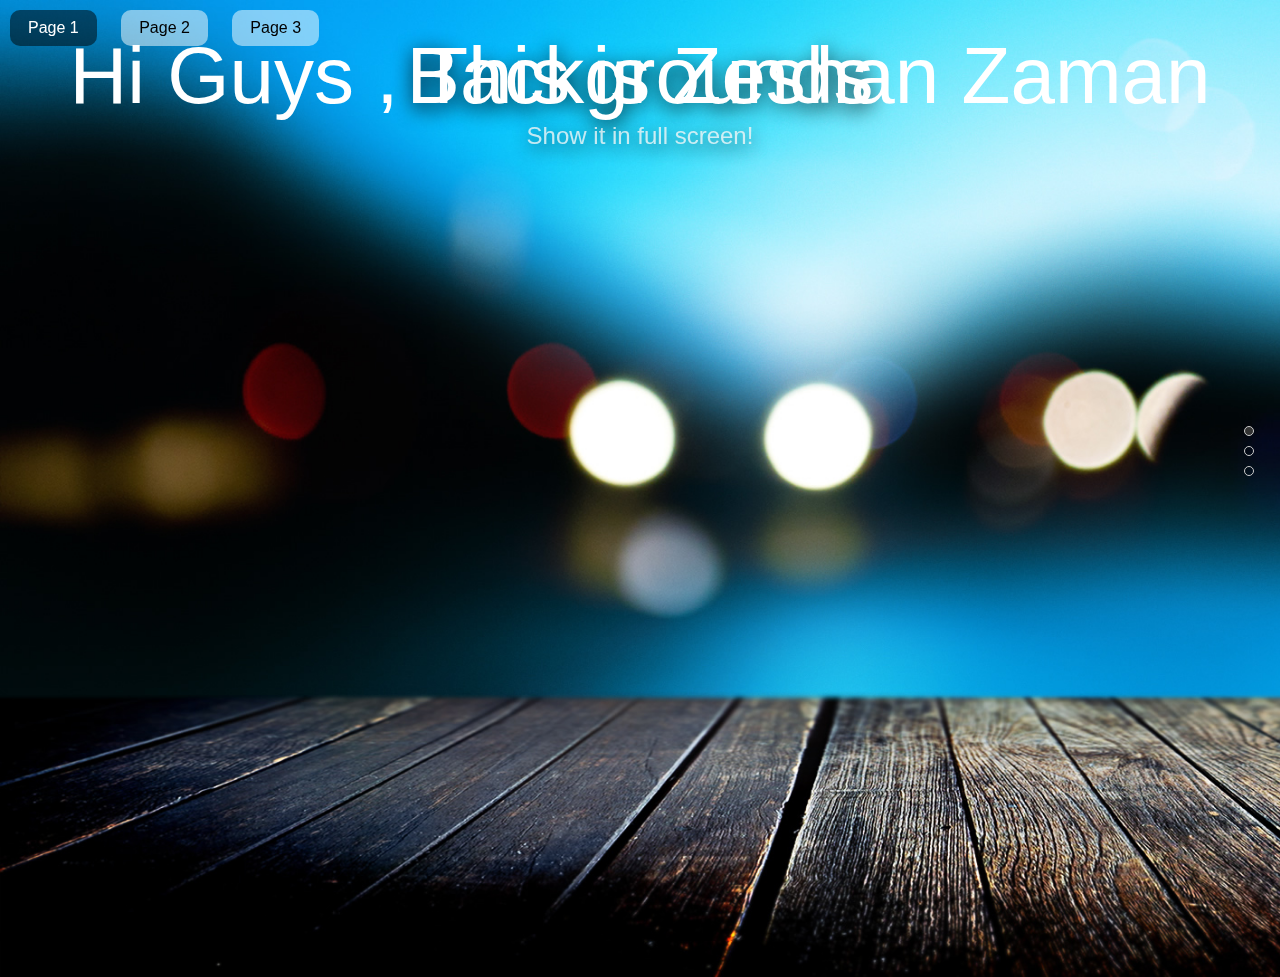
<file: pagePiling/examples/backgrounds.html>
<!DOCTYPE html>
<html xmlns="http://www.w3.org/1999/xhtml">

<head>
	<meta http-equiv="Content-Type" content="text/html; charset=utf-8" />
	<title>pagePiling.js plugin - Backgrounds</title>
	<meta name="author" content="Alvaro Trigo Lopez" />
	<meta name="description" content="pagePiling.js plugin by Alvaro Trigo." />
	<meta name="keywords"  content="pile,piling,piling.js,stack,pages,scrolling,stacking,touch,fullpile,scroll,plugin,jquery" />
	<meta name="Resource-type" content="Document" />

	<link rel="stylesheet" type="text/css" href="../jquery.pagepiling.css" />
	<link rel="stylesheet" type="text/css" href="examples.css" />

	<script src="http://ajax.googleapis.com/ajax/libs/jquery/1.8.3/jquery.min.js"></script>

	<script type="text/javascript" src="../jquery.pagepiling.min.js"></script>
	<script type="text/javascript">
		var deleteLog = false;

		$(document).ready(function() {
	    	$('#pagepiling').pagepiling({
	    		menu: '#menu',
	    		anchors: ['page1', 'page2', 'page3'],
	    		navigation: {
		            'textColor': '#f2f2f2',
		            'bulletsColor': '#ccc',
		            'position': 'right',
		            'tooltips': ['Page 1', 'Page 2', 'Page 3', 'Page 4']
		        }
			});
	    });
    </script>

    <style>
    /* Style for our header texts
	* --------------------------------------- */
	h1{
		font-size: 5em;
		font-family: arial,helvetica;
		color: #fff;
		margin:0;
		padding:0;
	}

	/* Centered texts in each section
	* --------------------------------------- */
	.section{
		text-align:center;
	}


	/* Backgrounds will cover all the section
	* --------------------------------------- */
	#section1,
	#section2,
	#section3{
		background-size: cover;
	}

	/* Defining each section background and styles
	* --------------------------------------- */
	#section1{
		background-image: url(E:/IMAGES/video/hello.jpg);
	}
	#section2{
		background-image: url(imgs/bg2.jpg);
		padding: 6% 0 0 0;
	}
	#section3{
		background-image: url(imgs/bg3.jpg);
		padding: 6% 0 0 0;
	}
	#section3 h1{
		color: #000;
	}



	#section1 h1{
		position: absolute;
		left: 0;
		right: 0;
		margin: 0 auto;
		top: 30px;
		color: #fff;
	}

	#section2 .intro{
		position: absolute;
		left: 0;
		right: 0;
		margin: 0 auto;
		top: 30px;
	}
	#section2 h1,
	#section2 p{
		text-shadow: 1px 5px 20px #000;
	}

	#section3 h1,
	#section3 p{
		text-shadow: 1px 5px 20px #000;
		color: #fff;
	}

	#infoMenu li a{
			color: #fff;
	}
    </style>

</head>
<body>

	<ul id="menu">
		<li data-menuanchor="page1" class="active"><a href="#page1">Page 1</a></li>
		<li data-menuanchor="page2"><a href="#page2">Page 2</a></li>
		<li data-menuanchor="page3"><a href="#page3">Page 3</a></li>
	</ul>

	<div id="pagepiling">
	    <div class="section" id="section1">
	    	<h1>Hi Guys , This is Zeshan Zaman</h1>
	    </div>
	    <div class="section" id="section2">
	    	<div class="intro">
	    		<h1>Backgrounds </h1>
	    		<p>Show it in full screen!</p>
	    	</div>
	    </div>
	    <div class="section" id="section3">
	    	<div class="intro">
	    		<h1>Just terrific!</h1>
	    		<p>Use the power of images</p>
	    	</div>
	    </div>
	</div>

</body>
</html>
</file>
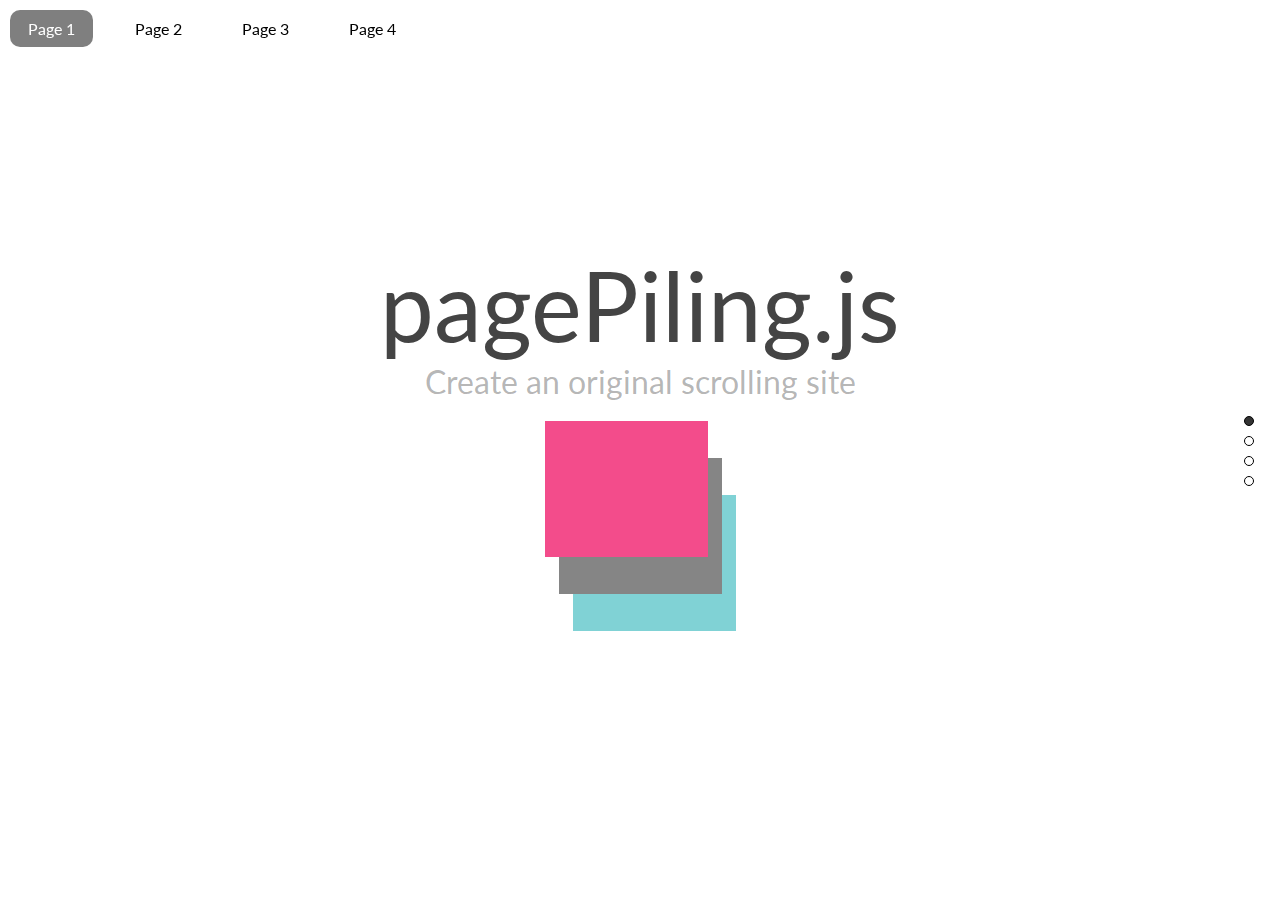
<file: pagePiling/examples/demoPage.html>
<!DOCTYPE html>
<html xmlns="http://www.w3.org/1999/xhtml">

<head>
	<meta http-equiv="Content-Type" content="text/html; charset=utf-8" />
	<title>pagePiling.js plugin</title>
	<meta name="author" content="Alvaro Trigo Lopez" />
	<meta name="description" content="pagePiling.js plugin by Alvaro Trigo." />
	<meta name="keywords"  content="pile,piling,piling.js,stack,pages,scrolling,stacking,touch,fullpile,scroll,plugin,jquery" />
	<meta name="Resource-type" content="Document" />

	<link rel="stylesheet" type="text/css" href="http://fonts.googleapis.com/css?family=Lato:300,400,700" />
	<link rel="stylesheet" type="text/css" href="../jquery.pagepiling.css" />
	<link rel="stylesheet" type="text/css" href="examples.css" />

	<script src="http://ajax.googleapis.com/ajax/libs/jquery/1.8.3/jquery.min.js"></script>

	<script type="text/javascript" src="../jquery.pagepiling.min.js"></script>
	<script type="text/javascript">
		$(document).ready(function() {

			/*
			* Plugin intialization
			*/
	    	$('#pagepiling').pagepiling({
	    		menu: '#menu',
	    		anchors: ['page1', 'page2', 'page3', 'page4'],
			    sectionsColor: ['white', '#ee005a', '#2C3E50', '#39C'],
			    navigation: {
			    	'position': 'right',
			   		'tooltips': ['Page 1', 'Page 2', 'Page 3', 'Page 4']
			   	},
			    afterRender: function(){
			    	$('#pp-nav').addClass('custom');
			    },
			    afterLoad: function(anchorLink, index){
			    	if(index>1){
			    		$('#pp-nav').removeClass('custom');
			    	}else{
			    		$('#pp-nav').addClass('custom');
			    	}
			    }
			});


			/*
		    * Internal use of the demo website
		    */
		    $('#showExamples').click(function(e){
				e.stopPropagation();
				e.preventDefault();
				$('#examplesList').toggle();
			});

			$('html').click(function(){
				$('#examplesList').hide();
			});
	    });
    </script>


    <style>
    /* Section 1
	 * --------------------------------------- */
	#section1 h1{
		color: #444;
	}
	#section1 p{
		color: #333;
		color: rgba(0,0,0,0.3);
	}
	#section1 img{
		margin: 20px 0;
		opacity: 0.7;
	}

	/* Section 2
	 * --------------------------------------- */
	#section2 h1,
	#section2 p{
		z-index: 3;
	}
	#section2 p{
		opacity: 0.8;
	}

	#section2 #colors{
		right: 60px;
		bottom: 0;
		position: absolute;
		height: 413px;
		width: 258px;
		background-image: url(imgs/colors.gif);
		background-repeat: no-repeat;
	}

	/* Section 3
	 * --------------------------------------- */
	#section3 #colors{
		left: 60px;
		bottom: 0;
	}
	#section3 p{
		color: #757575;
	}

	#colors2,
	#colors3{
		position: absolute;
		height: 163px;
		width: 362px;
		z-index: 1;
		background-repeat: no-repeat;
		left: 0;
		margin: 0 auto;
		right: 0;
	}
	#colors2{
		background-image: url(imgs/colors2.gif);
		top:0;
	}
	#colors3{
		background-image: url(imgs/colors3.gif);
		bottom:0;
	}

	/* Section 4
	 * --------------------------------------- */
	#section4 p{
		opacity: 0.6;
	}

	/* Overwriting fullPage.js tooltip color
	* --------------------------------------- */
	#pp-nav.custom .pp-tooltip{
		color: #AAA;
	}
	#markup{
		display: block;
		width: 450px;
		margin: 20px auto;
		text-align: left;
	}

</style>

</head>
<body>
	<ul id="menu">
		<li data-menuanchor="page1" class="active"><a href="#page1">Page 1</a></li>
		<li data-menuanchor="page2"><a href="#page2">Page 2</a></li>
		<li data-menuanchor="page3"><a href="#page3">Page 3</a></li>
		<li data-menuanchor="page4"><a href="#page4">Page 4</a></li>
	</ul>


	<div id="pagepiling">
	    <div class="section" id="section1">
	    	<h1>pagePiling.js</h1>
			<p>Create an original scrolling site</p>
			<img src="imgs/pagePiling-plugin.gif" alt="pagePiling" />
			<br />

	    </div>
	    <div class="section" id="section2">
	    	<div class="intro">
	    		<div id="colors"></div>
	    		<h1>jQuery plugin</h1>
	    		<p>Pile your sections one over another and access them scrolling or by URL!</p>
	    		<div id="markup">
	    			<script src="https://gist.github.com/alvarotrigo/4a87a4b8757d87df8a72.js"></script>
	    		</div>
	    	</div>
	    </div>
	    <div class="section" id="section3">
	    	<div class="intro">
	    		<h1>Configurable</h1>
	    		<p>Plenty of options, methods and callbacks to use.</p>
	    		<div id="colors2"></div>
	    		<div id="colors3"></div>
	    	</div>
	    </div>
	    <div class="section" id="section4">
	    	<div class="intro">
	    		<h1>Compatible</h1>
	    		<p>Designed to work on tablet and mobile devices.</p>
	    		<p>Oh! And its compatible with old browsers such as IE 8 or Opera 12!</p>
	    	</div>
	    </div>
	</div>

</body>
</html>
</file>
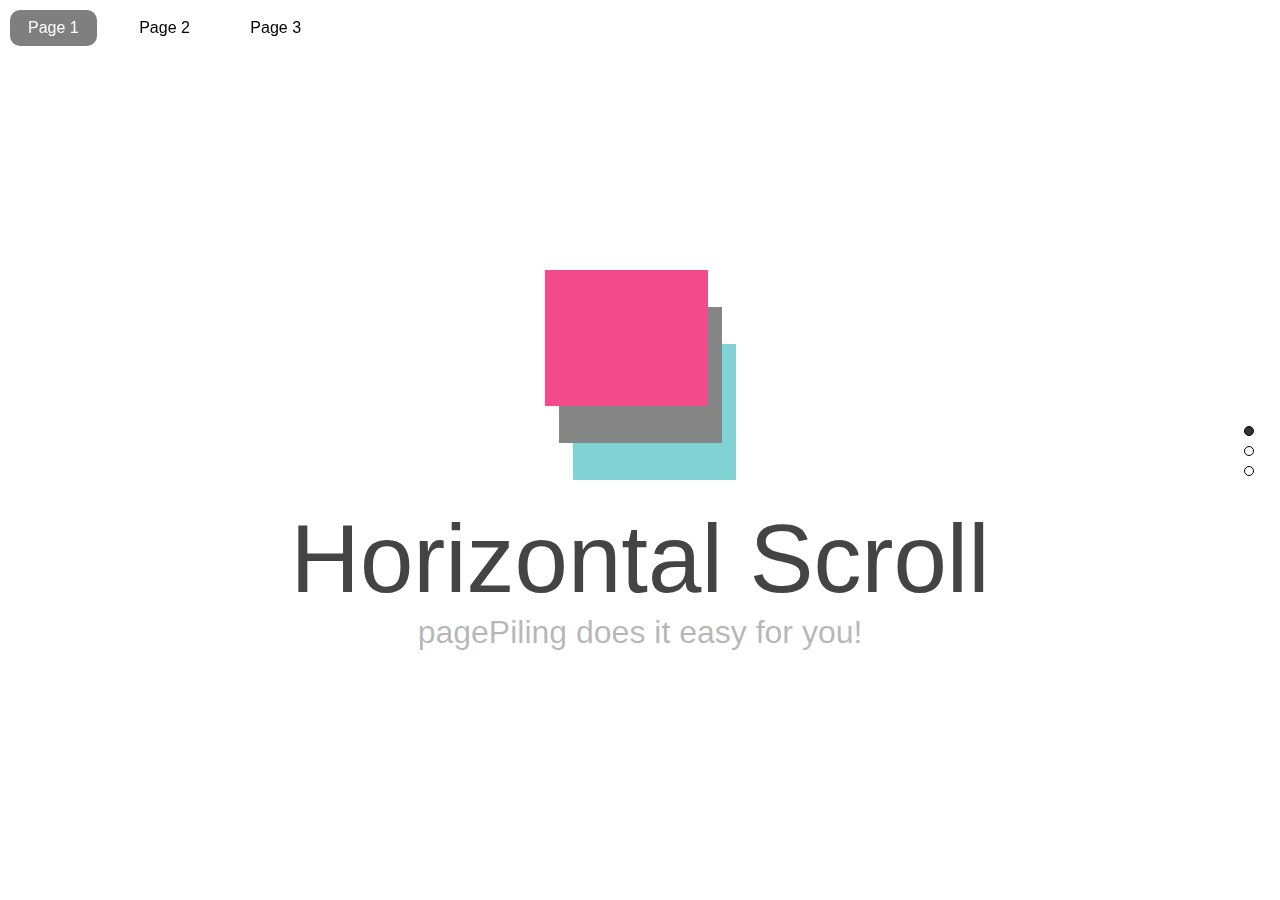
<file: pagePiling/examples/horizontalScroll.html>
<!DOCTYPE html>
<html xmlns="http://www.w3.org/1999/xhtml">

<head>
	<meta http-equiv="Content-Type" content="text/html; charset=utf-8" />
	<title>pagePiling.js plugin - Horizontal scroll</title>
	<meta name="author" content="Alvaro Trigo Lopez" />
	<meta name="description" content="pagePiling.js plugin by Alvaro Trigo." />
	<meta name="keywords"  content="pile,piling,piling.js,stack,pages,scrolling,stacking,touch,fullpile,scroll,plugin,jquery" />
	<meta name="Resource-type" content="Document" />

	<link rel="stylesheet" type="text/css" href="../jquery.pagepiling.css" />
	<link rel="stylesheet" type="text/css" href="examples.css" />

	<script src="http://ajax.googleapis.com/ajax/libs/jquery/1.8.3/jquery.min.js"></script>

	<script type="text/javascript" src="../jquery.pagepiling.min.js"></script>
	<script type="text/javascript">
		$(document).ready(function() {
			/*
			* Plugin intialization
			*/
	    	$('#pagepiling').pagepiling({
	          	direction: 'horizontal',
	    		menu: '#menu',
	    		anchors: ['page1', 'page2', 'page3', 'page4'],
			    sectionsColor: ['white', '#ee005a', '#2C3E50', '#39C'],
			    navigation: {
			    	'position': 'right',
			   		'tooltips': ['Page 1', 'Page 2', 'Page 3', 'Pgae 4']
			   	},
			    afterRender: function(){
			    	$('#pp-nav').addClass('custom');
			    },
			    afterLoad: function(anchorLink, index){
			    	if(index>1){
			    		$('#pp-nav').removeClass('custom');
			    	}else{
			    		$('#pp-nav').addClass('custom');
			    	}
			    }
			});
	    });
    </script>


    <style>
	#section1 img{
		margin: 20px 0;
		opacity: 0.7;
	}
	/* colors
	 * --------------------------------------- */
	#colors2,
	#colors3{
		position: absolute;
		height: 163px;
		width: 362px;
		z-index: 1;
		background-repeat: no-repeat;
		left: 0;
		margin: 0 auto;
		right: 0;
	}
	#colors2{
		background-image: url(imgs/colors2.gif);
		top:0;
	}
	#colors3{
		background-image: url(imgs/colors3.gif);
		bottom:0;
	}


	/* Overwriting fullPage.js tooltip color
	* --------------------------------------- */
	#pp-nav.custom .pp-tooltip{
		color: #AAA;
	}

</style>

</head>
<body>
	<ul id="menu">
		<li data-menuanchor="page1" class="active"><a href="#page1">Page 1</a></li>
		<li data-menuanchor="page2"><a href="#page2">Page 2</a></li>
		<li data-menuanchor="page3"><a href="#page3">Page 3</a></li>
	</ul>


	<div id="pagepiling">
	    <div class="section" id="section1">
	    	<img src="imgs/pagePiling-plugin.gif" alt="pagePiling" />
			<br />

	    	<h1>Horizontal Scroll</h1>
			<p>pagePiling does it easy for you!</p>

	    </div>
	    <div class="section">
	    	<div class="intro">
	    		<h1>Simple to use</h1>
	    		<p>Just use the option direction: 'horizontal' to have it working!</p>
	    	</div>
	    </div>
	    <div class="section" id="section3">
	    	<div class="intro">
	    		<h1>Isn't it great?</h1>
	    		<p>Just as you expected!</p>
	    		<div id="colors2"></div>
	    		<div id="colors3"></div>
	    	</div>
	    </div>
	</div>

</body>
</html>
</file>
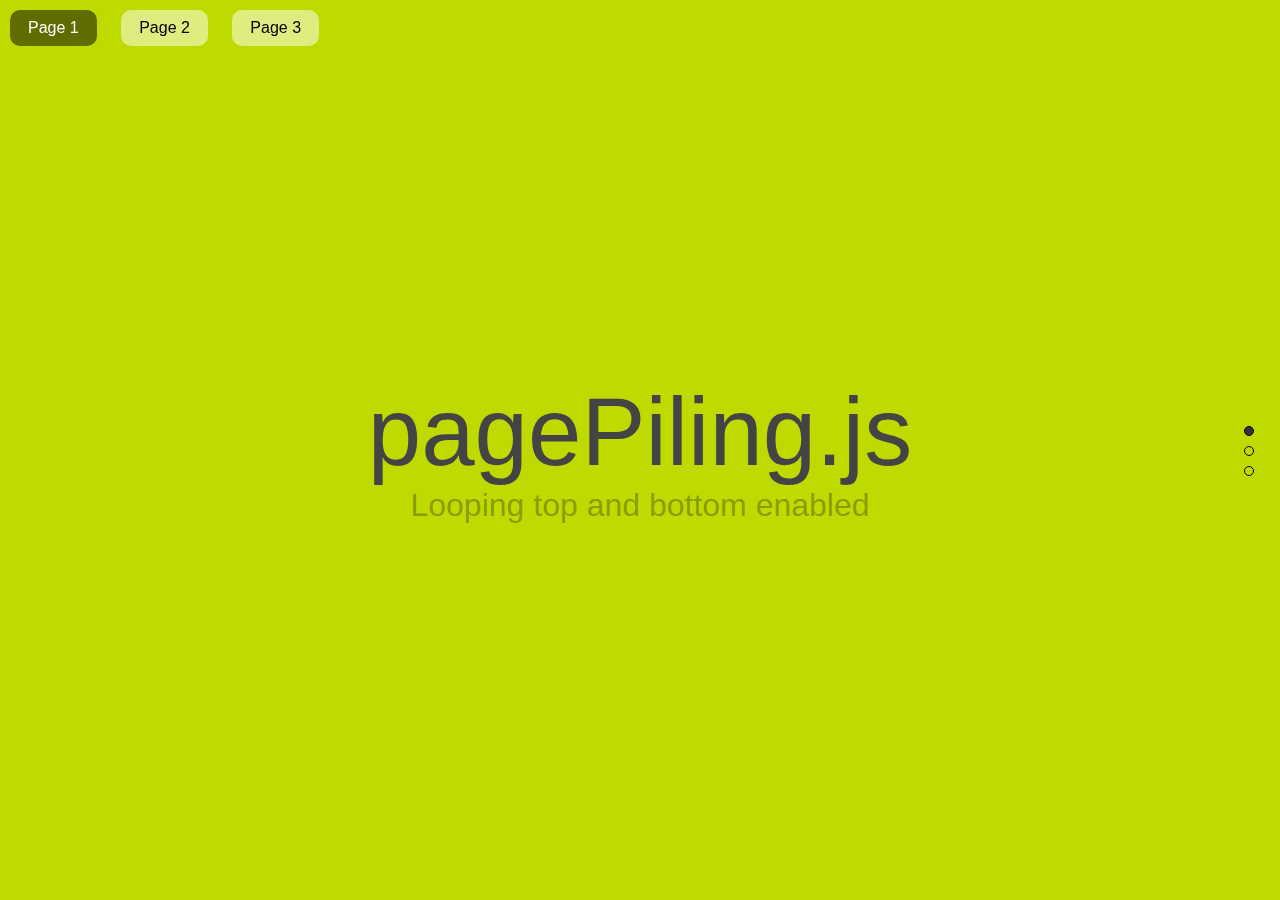
<file: pagePiling/examples/looping.html>
<!DOCTYPE html>
<html xmlns="http://www.w3.org/1999/xhtml">

<head>
	<meta http-equiv="Content-Type" content="text/html; charset=utf-8" />
	<title>pagePiling.js plugin - Looping</title>
	<meta name="author" content="Alvaro Trigo Lopez" />
	<meta name="description" content="pagePiling.js plugin by Alvaro Trigo." />
	<meta name="keywords"  content="pile,piling,piling.js,stack,pages,scrolling,stacking,touch,fullpile,scroll,plugin,jquery" />
	<meta name="Resource-type" content="Document" />

	<link rel="stylesheet" type="text/css" href="../jquery.pagepiling.css" />
	<link rel="stylesheet" type="text/css" href="examples.css" />

	<script src="http://ajax.googleapis.com/ajax/libs/jquery/1.8.3/jquery.min.js"></script>

	<script type="text/javascript" src="../jquery.pagepiling.min.js"></script>
	<script type="text/javascript">
		var deleteLog = false;

		$(document).ready(function() {
	    	$('#pagepiling').pagepiling({
	    		menu: '#menu',
	    		anchors: ['page1', 'page2', 'page3'],
			    sectionsColor: ['#bfda00', '#2ebe21', '#2C3E50', '#51bec4'],
			    loopTop: true,
			    loopBottom: true
			});
	    });
    </script>
</head>
<body>

	<ul id="menu">
		<li data-menuanchor="page1" class="active"><a href="#page1">Page 1</a></li>
		<li data-menuanchor="page2"><a href="#page2">Page 2</a></li>
		<li data-menuanchor="page3"><a href="#page3">Page 3</a></li>
	</ul>

	<div id="pagepiling">
	    <div class="section" id="section1">
	    	<h1>pagePiling.js</h1>
			<p>Looping top and bottom enabled</p>
	    </div>
	    <div class="section" id="section2">
	    	<div class="intro">
	    		<h1>Looping!</h1>
				<p>Go to the first section and scroll up or to the last one and scroll down to see how it works.</p>
	    	</div>
	    </div>
	    <div class="section" id="section4">
	    	<div class="intro">
	    		<h1>Scroll Down</h1>
				<p>And it will loop to the first section</p>
	    	</div>
	    </div>
	</div>

</body>
</html>
</file>
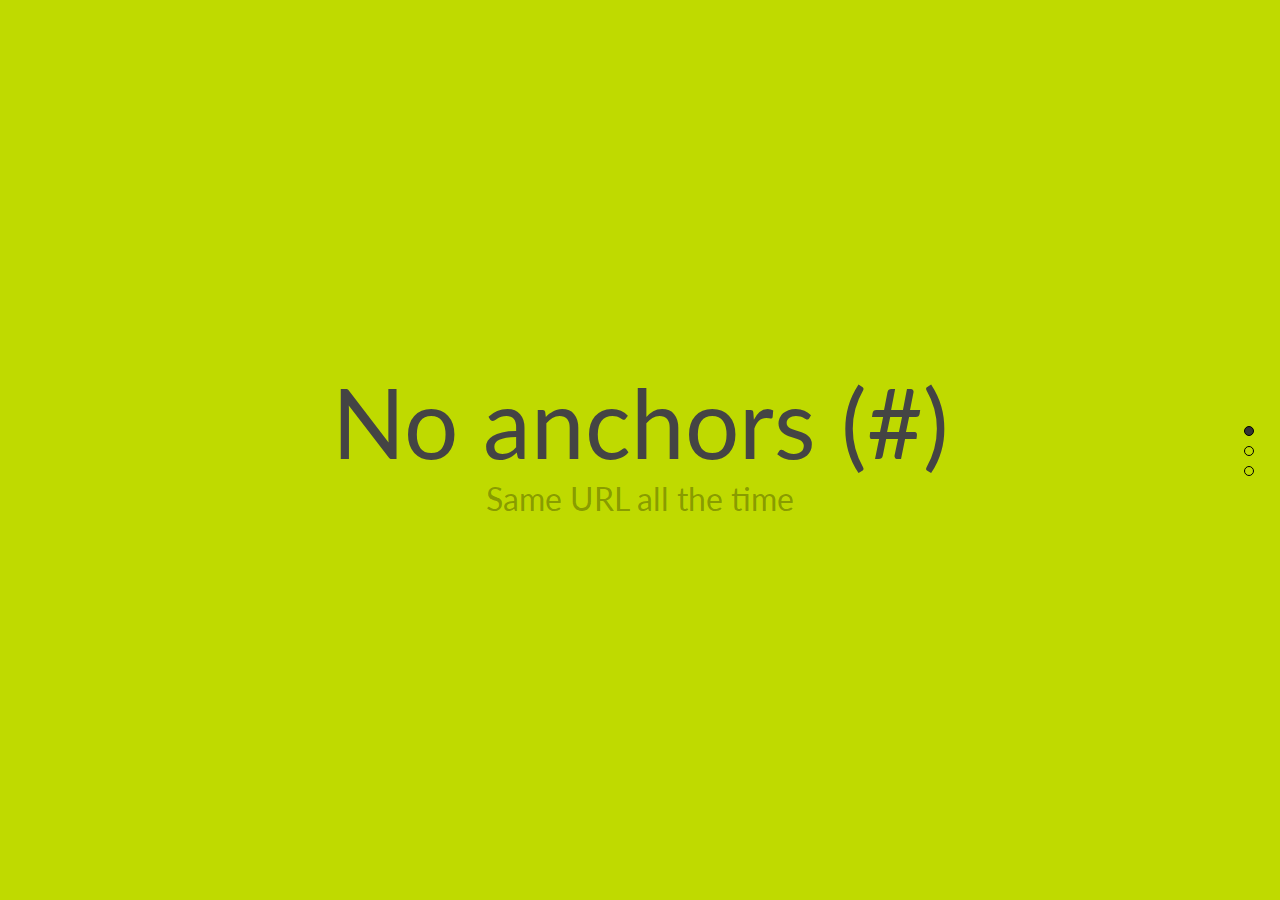
<file: pagePiling/examples/noAnchors.html>
<!DOCTYPE html>
<html xmlns="http://www.w3.org/1999/xhtml">

<head>
	<meta http-equiv="Content-Type" content="text/html; charset=utf-8" />
	<title>pagePiling.js plugin - No anchor</title>
	<meta name="author" content="Alvaro Trigo Lopez" />
	<meta name="description" content="pagePiling.js plugin by Alvaro Trigo." />
	<meta name="keywords"  content="pile,piling,piling.js,stack,pages,scrolling,stacking,touch,fullpile,scroll,plugin,jquery" />
	<meta name="Resource-type" content="Document" />

	<link rel="stylesheet" type="text/css" href="http://fonts.googleapis.com/css?family=Lato:300,400,700" />
	<link rel="stylesheet" type="text/css" href="../jquery.pagepiling.css" />
	<link rel="stylesheet" type="text/css" href="examples.css" />

	<script src="http://ajax.googleapis.com/ajax/libs/jquery/1.8.3/jquery.min.js"></script>

	<script type="text/javascript" src="../jquery.pagepiling.min.js"></script>
	<script type="text/javascript">
		$(document).ready(function() {
	    	$('#pagepiling').pagepiling({
			    sectionsColor: ['#bfda00', '#2ebe21', '#2C3E50', '#51bec4'],
			    navigation: {
			    	'position': 'right',
			   		'tooltips': ['Page 1', 'Page 2', 'Page 3', 'Pgae 4']
			   	}
			});
	    });
    </script>
</head>
<body>
	<div id="pagepiling">
	    <div class="section" id="section1">
	    	<h1>No anchors (#)</h1>
			<p>Same URL all the time</p>
			<br />
	    </div>
	    <div class="section" id="section2">
	    	<div class="intro">
	    		<h1>Simple</h1>
				<p>Sections won't contain anchor links. It's more simple to configure but a bit more restrictive.</p>
	    	</div>
	    </div>
	    <div class="section" id="section4">
	    	<div class="intro">
	    		<h1>URL without /#</h1>
				<p>But back button won't work!</p>
	    	</div>
	    </div>
	</div>

</body>
</html>
</file>
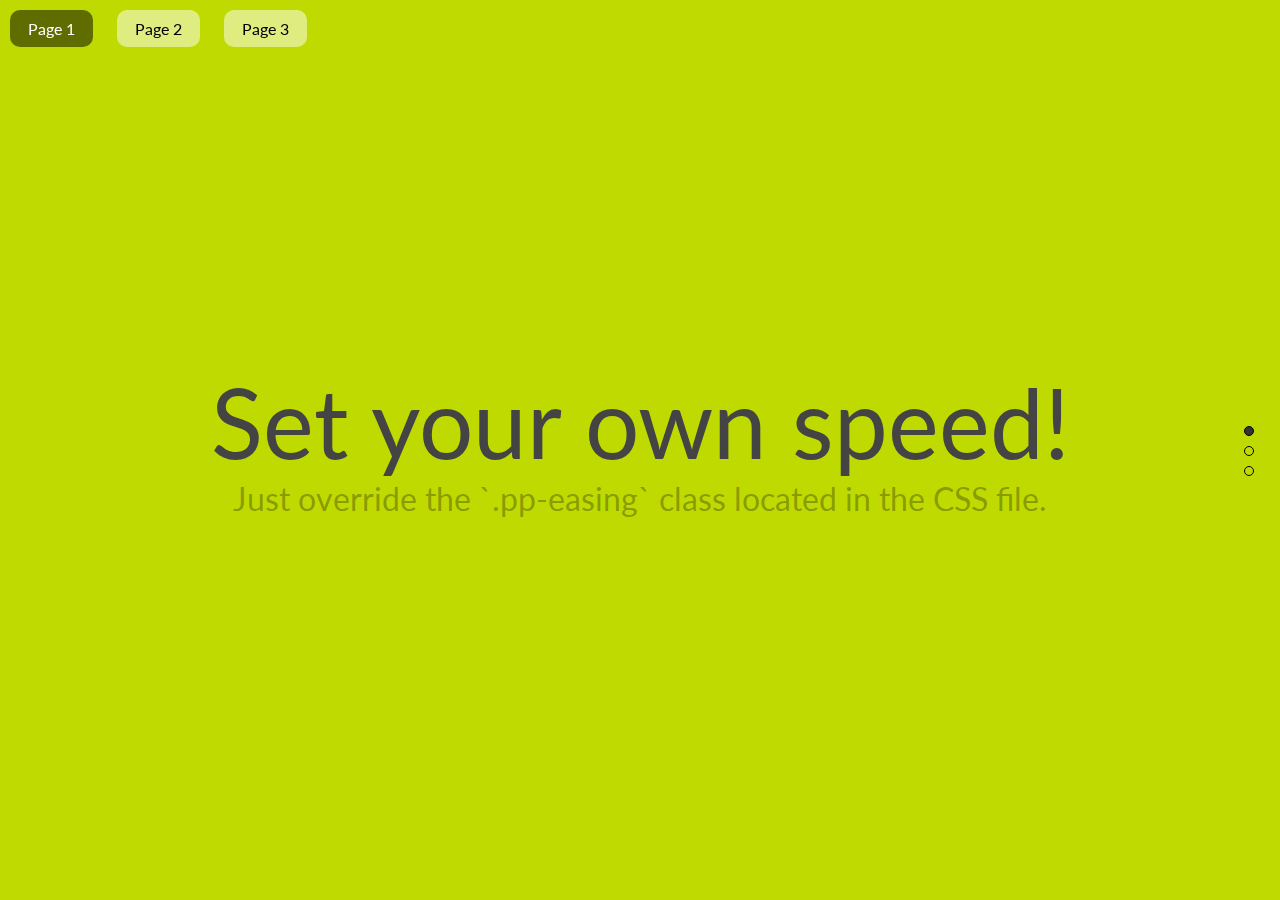
<file: pagePiling/examples/scrollingSpeed.html>
<!DOCTYPE html>
<html xmlns="http://www.w3.org/1999/xhtml">

<head>
	<meta http-equiv="Content-Type" content="text/html; charset=utf-8" />
	<title>pagePiling.js plugin - Scrolling speed</title>
	<meta name="author" content="Alvaro Trigo Lopez" />
	<meta name="description" content="pagePiling.js plugin by Alvaro Trigo." />
	<meta name="keywords"  content="pile,piling,piling.js,stack,pages,scrolling,stacking,touch,fullpile,scroll,plugin,jquery" />
	<meta name="Resource-type" content="Document" />

	<link rel="stylesheet" type="text/css" href="http://fonts.googleapis.com/css?family=Lato:300,400,700" />
	<link rel="stylesheet" type="text/css" href="../jquery.pagepiling.css" />
	<link rel="stylesheet" type="text/css" href="examples.css" />

	<script src="http://ajax.googleapis.com/ajax/libs/jquery/1.8.3/jquery.min.js"></script>

	<script type="text/javascript" src="../jquery.pagepiling.min.js"></script>
	<script type="text/javascript">
		$(document).ready(function() {
	    	$('#pagepiling').pagepiling({
	    		menu: '#menu',
	    		anchors: ['page1', 'page2', 'page3', 'page4'],
			    sectionsColor: ['#bfda00', '#2ebe21', '#2C3E50', '#51bec4'],
			    navigation: {
			    	'position': 'right',
			   		'tooltips': ['Page 1', 'Page 2', 'Page 3', 'Pgae 4']
			   	}
			});
	    });
    </script>

    <style>
    	.pp-easing {
		    -webkit-transition: all 3000ms cubic-bezier(0.550, 0.085, 0.000, 0.990);
		    -moz-transition: all 3000ms cubic-bezier(0.550, 0.085, 0.000, 0.990);
		    -o-transition: all 3000ms cubic-bezier(0.550, 0.085, 0.000, 0.990);
		    transition: all 3000ms cubic-bezier(0.550, 0.085, 0.000, 0.990);
		    /* custom */
		    -webkit-transition-timing-function: cubic-bezier(0.550, 0.085, 0.000, 0.990);
		    -moz-transition-timing-function: cubic-bezier(0.550, 0.085, 0.000, 0.990);
		    -o-transition-timing-function: cubic-bezier(0.550, 0.085, 0.000, 0.990);
		    transition-timing-function: cubic-bezier(0.550, 0.085, 0.000, 0.990);
		    /* custom */
		}

    </style>
</head>
<body>
	<ul id="menu">
		<li data-menuanchor="page1" class="active"><a href="#page1">Page 1</a></li>
		<li data-menuanchor="page2"><a href="#page2">Page 2</a></li>
		<li data-menuanchor="page3"><a href="#page3">Page 3</a></li>
	</ul>

	<div id="pagepiling">
	    <div class="section" id="section1">
	    	<h1>Set your own speed!</h1>
			<p>Just override the `.pp-easing` class located in the CSS file.</p>
			<br />
	    </div>
	    <div class="section" id="section2">
	    	<div class="intro">
	    		<h1>Using jQuery?</h1>
				<p>When using css3:false, use the `scrollingSpeed` option to set the animation speed for jQuery animations.</p>
	    	</div>
	    </div>
	    <div class="section" id="section4">
	    	<div class="intro">
	    		<h1>Customizable</h1>
				<p>You can even change the kind of animation!</p>
	    	</div>
	    </div>
	</div>

</body>
</html>
</file>
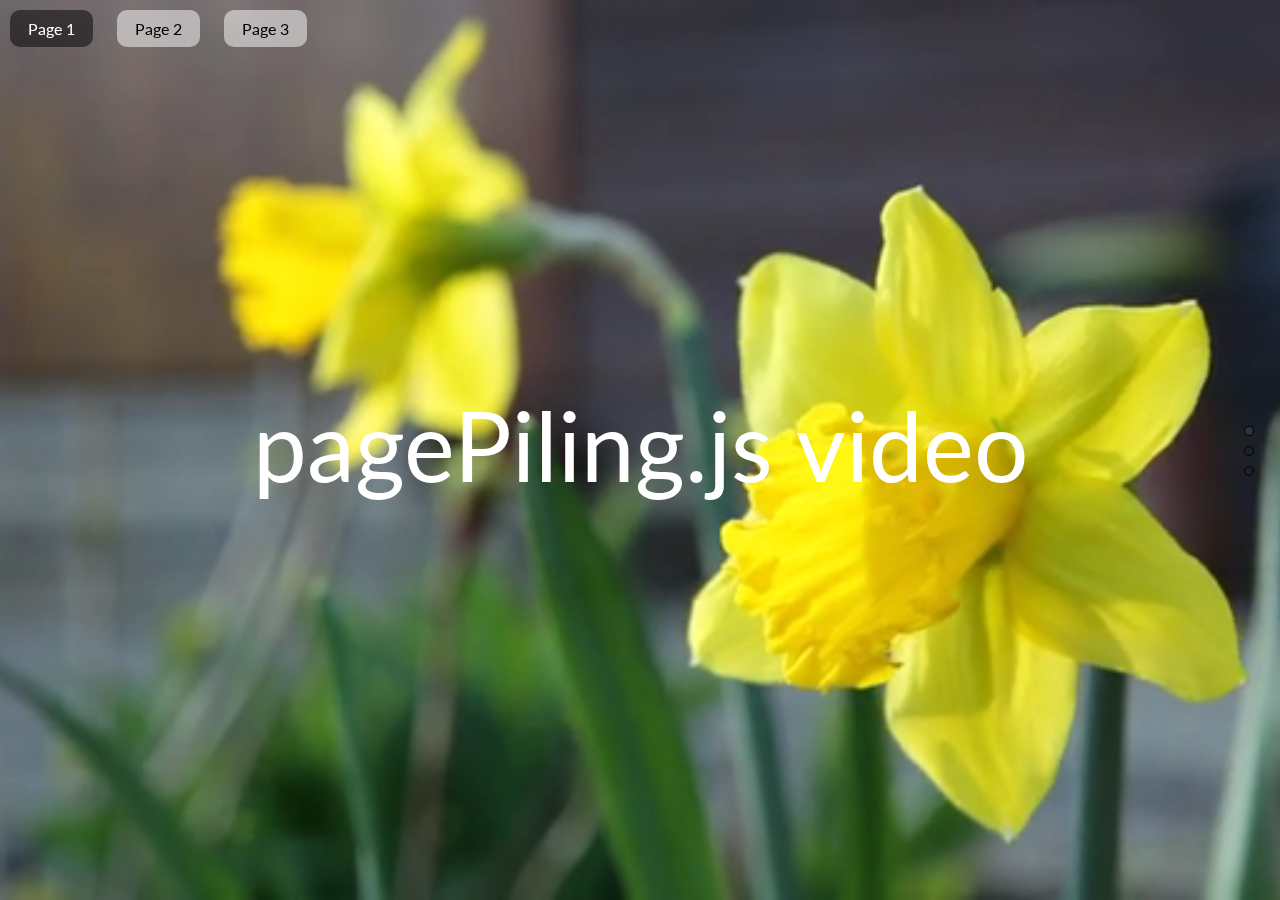
<file: pagePiling/examples/videoBackground.html>
<!DOCTYPE html>
<html xmlns="http://www.w3.org/1999/xhtml">

<head>
	<meta http-equiv="Content-Type" content="text/html; charset=utf-8" />
	<title>pagePiling.js plugin - Video Background</title>
	<meta name="author" content="Alvaro Trigo Lopez" />
	<meta name="description" content="pagePiling.js plugin by Alvaro Trigo." />
	<meta name="keywords"  content="pile,piling,piling.js,stack,pages,scrolling,stacking,touch,fullpile,scroll,plugin,jquery" />
	<meta name="Resource-type" content="Document" />

	<link rel="stylesheet" type="text/css" href="http://fonts.googleapis.com/css?family=Lato:300,400,700" />
	<link rel="stylesheet" type="text/css" href="../jquery.pagepiling.css" />
	<link rel="stylesheet" type="text/css" href="examples.css" />

	<script src="http://ajax.googleapis.com/ajax/libs/jquery/1.8.3/jquery.min.js"></script>

	<script type="text/javascript" src="../jquery.pagepiling.min.js"></script>
	<script type="text/javascript">
		$(document).ready(function() {
	    	$('#pagepiling').pagepiling({
	    		menu: '#menu',
	    		anchors: ['page1', 'page2', 'page3', 'page4'],
			    sectionsColor: ['#bfda00', '#2ebe21', '#2C3E50', '#51bec4'],
			    navigation: {
			    	'position': 'right',
			   		'tooltips': ['Page 1', 'Page 2', 'Page 3', 'Page 4']
			   	},
			   	afterRender: function(){
					//playing the video
					$('video').get(0).play();
				}
			});
	    });
    </script>

    <style>
    	/* Centered texts in each section
		* --------------------------------------- */
		.section{
			text-align:center;
		}

		#myVideo{
			position: absolute;
			z-index: 4;
			right: 0;
			bottom: 0;
			top:0;
			right:0;
			width: 100%;
			height: 100%;
			background-size: 100% 100%;
	 		background-color: black; /* in case the video doesn't fit the whole page*/
	  		background-image: /* our video */;
	  		background-position: center center;
	  		background-size: contain;
	   		object-fit: cover; /*cover video background */
		}

		/* Layer with position absolute in order to have it over the video
		* --------------------------------------- */
		#section1 .layer{
			position: absolute;
			z-index: 5;
			width: 100%;
			left: 0;
			top: 43%;
			height: 100%;
		}

		#section1 h1{
			color:#fff;
		}

		#infoMenu li a{
			color: #fff;
		}

		#section1{
			overflow: hidden;
		}


    </style>
</head>
<body>
	<ul id="menu">
		<li data-menuanchor="page1" class="active"><a href="#page1">Page 1</a></li>
		<li data-menuanchor="page2"><a href="#page2">Page 2</a></li>
		<li data-menuanchor="page3"><a href="#page3">Page 3</a></li>
	</ul>

	<div id="pagepiling">
	    <div class="section" id="section1">
	    	<video autoplay loop muted id="myVideo">
				<source src="imgs/flowers.mp4" type="video/mp4">
				<source src="imgs/flowers.webm" type="video/webm">
			</video>
			<div class="layer">
				<h1>pagePiling.js video</h1>
			</div>
	    </div>
	    <div class="section" id="section2">
	    	<div class="intro">
	    		<h1>No limits</h1>
				<p>Anything is possible with pagePiling.js!</p>
	    	</div>
	    </div>
	    <div class="section" id="section4">
	    	<div class="intro">
	    		<h1>afterRender</h1>
				<p>Don't forget to use afterRender callback for it!</p>
	    	</div>
	    </div>
	</div>

</body>
</html>
</file>
<file: typed.js-master/docs/assets/bass.css>
/*! Basscss | http://basscss.com | MIT License */

.h1{ font-size: 2rem }
.h2{ font-size: 1.5rem }
.h3{ font-size: 1.25rem }
.h4{ font-size: 1rem }
.h5{ font-size: .875rem }
.h6{ font-size: .75rem }

.font-family-inherit{ font-family:inherit }
.font-size-inherit{ font-size:inherit }
.text-decoration-none{ text-decoration:none }

.bold{ font-weight: bold; font-weight: bold }
.regular{ font-weight:normal }
.italic{ font-style:italic }
.caps{ text-transform:uppercase; letter-spacing: .2em; }

.left-align{ text-align:left }
.center{ text-align:center }
.right-align{ text-align:right }
.justify{ text-align:justify }

.nowrap{ white-space:nowrap }
.break-word{ word-wrap:break-word }

.line-height-1{ line-height: 1 }
.line-height-2{ line-height: 1.125 }
.line-height-3{ line-height: 1.25 }
.line-height-4{ line-height: 1.5 }

.list-style-none{ list-style:none }
.underline{ text-decoration:underline }

.truncate{
  max-width:100%;
  overflow:hidden;
  text-overflow:ellipsis;
  white-space:nowrap;
}

.list-reset{
  list-style:none;
  padding-left:0;
}

.inline{ display:inline }
.block{ display:block }
.inline-block{ display:inline-block }
.table{ display:table }
.table-cell{ display:table-cell }

.overflow-hidden{ overflow:hidden }
.overflow-scroll{ overflow:scroll }
.overflow-auto{ overflow:auto }

.clearfix:before,
.clearfix:after{
  content:" ";
  display:table
}
.clearfix:after{ clear:both }

.left{ float:left }
.right{ float:right }

.fit{ max-width:100% }

.max-width-1{ max-width: 24rem }
.max-width-2{ max-width: 32rem }
.max-width-3{ max-width: 48rem }
.max-width-4{ max-width: 64rem }

.border-box{ box-sizing:border-box }

.align-baseline{ vertical-align:baseline }
.align-top{ vertical-align:top }
.align-middle{ vertical-align:middle }
.align-bottom{ vertical-align:bottom }

.m0{ margin:0 }
.mt0{ margin-top:0 }
.mr0{ margin-right:0 }
.mb0{ margin-bottom:0 }
.ml0{ margin-left:0 }
.mx0{ margin-left:0; margin-right:0 }
.my0{ margin-top:0; margin-bottom:0 }

.m1{ margin: .5rem }
.mt1{ margin-top: .5rem }
.mr1{ margin-right: .5rem }
.mb1{ margin-bottom: .5rem }
.ml1{ margin-left: .5rem }
.mx1{ margin-left: .5rem; margin-right: .5rem }
.my1{ margin-top: .5rem; margin-bottom: .5rem }

.m2{ margin: 1rem }
.mt2{ margin-top: 1rem }
.mr2{ margin-right: 1rem }
.mb2{ margin-bottom: 1rem }
.ml2{ margin-left: 1rem }
.mx2{ margin-left: 1rem; margin-right: 1rem }
.my2{ margin-top: 1rem; margin-bottom: 1rem }

.m3{ margin: 2rem }
.mt3{ margin-top: 2rem }
.mr3{ margin-right: 2rem }
.mb3{ margin-bottom: 2rem }
.ml3{ margin-left: 2rem }
.mx3{ margin-left: 2rem; margin-right: 2rem }
.my3{ margin-top: 2rem; margin-bottom: 2rem }

.m4{ margin: 4rem }
.mt4{ margin-top: 4rem }
.mr4{ margin-right: 4rem }
.mb4{ margin-bottom: 4rem }
.ml4{ margin-left: 4rem }
.mx4{ margin-left: 4rem; margin-right: 4rem }
.my4{ margin-top: 4rem; margin-bottom: 4rem }

.mxn1{ margin-left: -.5rem; margin-right: -.5rem; }
.mxn2{ margin-left: -1rem; margin-right: -1rem; }
.mxn3{ margin-left: -2rem; margin-right: -2rem; }
.mxn4{ margin-left: -4rem; margin-right: -4rem; }

.ml-auto{ margin-left:auto }
.mr-auto{ margin-right:auto }
.mx-auto{ margin-left:auto; margin-right:auto; }

.p0{ padding:0 }
.pt0{ padding-top:0 }
.pr0{ padding-right:0 }
.pb0{ padding-bottom:0 }
.pl0{ padding-left:0 }
.px0{ padding-left:0; padding-right:0 }
.py0{ padding-top:0;  padding-bottom:0 }

.p1{ padding: .5rem }
.pt1{ padding-top: .5rem }
.pr1{ padding-right: .5rem }
.pb1{ padding-bottom: .5rem }
.pl1{ padding-left: .5rem }
.py1{ padding-top: .5rem; padding-bottom: .5rem }
.px1{ padding-left: .5rem; padding-right: .5rem }

.p2{ padding: 1rem }
.pt2{ padding-top: 1rem }
.pr2{ padding-right: 1rem }
.pb2{ padding-bottom: 1rem }
.pl2{ padding-left: 1rem }
.py2{ padding-top: 1rem; padding-bottom: 1rem }
.px2{ padding-left: 1rem; padding-right: 1rem }

.p3{ padding: 2rem }
.pt3{ padding-top: 2rem }
.pr3{ padding-right: 2rem }
.pb3{ padding-bottom: 2rem }
.pl3{ padding-left: 2rem }
.py3{ padding-top: 2rem; padding-bottom: 2rem }
.px3{ padding-left: 2rem; padding-right: 2rem }

.p4{ padding: 4rem }
.pt4{ padding-top: 4rem }
.pr4{ padding-right: 4rem }
.pb4{ padding-bottom: 4rem }
.pl4{ padding-left: 4rem }
.py4{ padding-top: 4rem; padding-bottom: 4rem }
.px4{ padding-left: 4rem; padding-right: 4rem }

.col{
  float:left;
  box-sizing:border-box;
}

.col-right{
  float:right;
  box-sizing:border-box;
}

.col-1{
  width:8.33333%;
}

.col-2{
  width:16.66667%;
}

.col-3{
  width:25%;
}

.col-4{
  width:33.33333%;
}

.col-5{
  width:41.66667%;
}

.col-6{
  width:50%;
}

.col-7{
  width:58.33333%;
}

.col-8{
  width:66.66667%;
}

.col-9{
  width:75%;
}

.col-10{
  width:83.33333%;
}

.col-11{
  width:91.66667%;
}

.col-12{
  width:100%;
}
@media (min-width: 40em){

  .sm-col{
    float:left;
    box-sizing:border-box;
  }

  .sm-col-right{
    float:right;
    box-sizing:border-box;
  }

  .sm-col-1{
    width:8.33333%;
  }

  .sm-col-2{
    width:16.66667%;
  }

  .sm-col-3{
    width:25%;
  }

  .sm-col-4{
    width:33.33333%;
  }

  .sm-col-5{
    width:41.66667%;
  }

  .sm-col-6{
    width:50%;
  }

  .sm-col-7{
    width:58.33333%;
  }

  .sm-col-8{
    width:66.66667%;
  }

  .sm-col-9{
    width:75%;
  }

  .sm-col-10{
    width:83.33333%;
  }

  .sm-col-11{
    width:91.66667%;
  }

  .sm-col-12{
    width:100%;
  }

}
@media (min-width: 52em){

  .md-col{
    float:left;
    box-sizing:border-box;
  }

  .md-col-right{
    float:right;
    box-sizing:border-box;
  }

  .md-col-1{
    width:8.33333%;
  }

  .md-col-2{
    width:16.66667%;
  }

  .md-col-3{
    width:25%;
  }

  .md-col-4{
    width:33.33333%;
  }

  .md-col-5{
    width:41.66667%;
  }

  .md-col-6{
    width:50%;
  }

  .md-col-7{
    width:58.33333%;
  }

  .md-col-8{
    width:66.66667%;
  }

  .md-col-9{
    width:75%;
  }

  .md-col-10{
    width:83.33333%;
  }

  .md-col-11{
    width:91.66667%;
  }

  .md-col-12{
    width:100%;
  }

}
@media (min-width: 64em){

  .lg-col{
    float:left;
    box-sizing:border-box;
  }

  .lg-col-right{
    float:right;
    box-sizing:border-box;
  }

  .lg-col-1{
    width:8.33333%;
  }

  .lg-col-2{
    width:16.66667%;
  }

  .lg-col-3{
    width:25%;
  }

  .lg-col-4{
    width:33.33333%;
  }

  .lg-col-5{
    width:41.66667%;
  }

  .lg-col-6{
    width:50%;
  }

  .lg-col-7{
    width:58.33333%;
  }

  .lg-col-8{
    width:66.66667%;
  }

  .lg-col-9{
    width:75%;
  }

  .lg-col-10{
    width:83.33333%;
  }

  .lg-col-11{
    width:91.66667%;
  }

  .lg-col-12{
    width:100%;
  }

}
.flex{ display:-webkit-box; display:-webkit-flex; display:-ms-flexbox; display:flex }

@media (min-width: 40em){
  .sm-flex{ display:-webkit-box; display:-webkit-flex; display:-ms-flexbox; display:flex }
}

@media (min-width: 52em){
  .md-flex{ display:-webkit-box; display:-webkit-flex; display:-ms-flexbox; display:flex }
}

@media (min-width: 64em){
  .lg-flex{ display:-webkit-box; display:-webkit-flex; display:-ms-flexbox; display:flex }
}

.flex-column{ -webkit-box-orient:vertical; -webkit-box-direction:normal; -webkit-flex-direction:column; -ms-flex-direction:column; flex-direction:column }
.flex-wrap{ -webkit-flex-wrap:wrap; -ms-flex-wrap:wrap; flex-wrap:wrap }

.items-start{ -webkit-box-align:start; -webkit-align-items:flex-start; -ms-flex-align:start; -ms-grid-row-align:flex-start; align-items:flex-start }
.items-end{ -webkit-box-align:end; -webkit-align-items:flex-end; -ms-flex-align:end; -ms-grid-row-align:flex-end; align-items:flex-end }
.items-center{ -webkit-box-align:center; -webkit-align-items:center; -ms-flex-align:center; -ms-grid-row-align:center; align-items:center }
.items-baseline{ -webkit-box-align:baseline; -webkit-align-items:baseline; -ms-flex-align:baseline; -ms-grid-row-align:baseline; align-items:baseline }
.items-stretch{ -webkit-box-align:stretch; -webkit-align-items:stretch; -ms-flex-align:stretch; -ms-grid-row-align:stretch; align-items:stretch }

.self-start{ -webkit-align-self:flex-start; -ms-flex-item-align:start; align-self:flex-start }
.self-end{ -webkit-align-self:flex-end; -ms-flex-item-align:end; align-self:flex-end }
.self-center{ -webkit-align-self:center; -ms-flex-item-align:center; align-self:center }
.self-baseline{ -webkit-align-self:baseline; -ms-flex-item-align:baseline; align-self:baseline }
.self-stretch{ -webkit-align-self:stretch; -ms-flex-item-align:stretch; align-self:stretch }

.justify-start{ -webkit-box-pack:start; -webkit-justify-content:flex-start; -ms-flex-pack:start; justify-content:flex-start }
.justify-end{ -webkit-box-pack:end; -webkit-justify-content:flex-end; -ms-flex-pack:end; justify-content:flex-end }
.justify-center{ -webkit-box-pack:center; -webkit-justify-content:center; -ms-flex-pack:center; justify-content:center }
.justify-between{ -webkit-box-pack:justify; -webkit-justify-content:space-between; -ms-flex-pack:justify; justify-content:space-between }
.justify-around{ -webkit-justify-content:space-around; -ms-flex-pack:distribute; justify-content:space-around }

.content-start{ -webkit-align-content:flex-start; -ms-flex-line-pack:start; align-content:flex-start }
.content-end{ -webkit-align-content:flex-end; -ms-flex-line-pack:end; align-content:flex-end }
.content-center{ -webkit-align-content:center; -ms-flex-line-pack:center; align-content:center }
.content-between{ -webkit-align-content:space-between; -ms-flex-line-pack:justify; align-content:space-between }
.content-around{ -webkit-align-content:space-around; -ms-flex-line-pack:distribute; align-content:space-around }
.content-stretch{ -webkit-align-content:stretch; -ms-flex-line-pack:stretch; align-content:stretch }
.flex-auto{
  -webkit-box-flex:1;
  -webkit-flex:1 1 auto;
      -ms-flex:1 1 auto;
          flex:1 1 auto;
  min-width:0;
  min-height:0;
}
.flex-none{ -webkit-box-flex:0; -webkit-flex:none; -ms-flex:none; flex:none }

.order-0{ -webkit-box-ordinal-group:1; -webkit-order:0; -ms-flex-order:0; order:0 }
.order-1{ -webkit-box-ordinal-group:2; -webkit-order:1; -ms-flex-order:1; order:1 }
.order-2{ -webkit-box-ordinal-group:3; -webkit-order:2; -ms-flex-order:2; order:2 }
.order-3{ -webkit-box-ordinal-group:4; -webkit-order:3; -ms-flex-order:3; order:3 }
.order-last{ -webkit-box-ordinal-group:100000; -webkit-order:99999; -ms-flex-order:99999; order:99999 }

.relative{ position:relative }
.absolute{ position:absolute }
.fixed{ position:fixed }

.top-0{ top:0 }
.right-0{ right:0 }
.bottom-0{ bottom:0 }
.left-0{ left:0 }

.z1{ z-index: 1 }
.z2{ z-index: 2 }
.z3{ z-index: 3 }
.z4{ z-index: 4 }

.border{
  border-style:solid;
  border-width: 1px;
}

.border-top{
  border-top-style:solid;
  border-top-width: 1px;
}

.border-right{
  border-right-style:solid;
  border-right-width: 1px;
}

.border-bottom{
  border-bottom-style:solid;
  border-bottom-width: 1px;
}

.border-left{
  border-left-style:solid;
  border-left-width: 1px;
}

.border-none{ border:0 }

.rounded{ border-radius: 3px }
.circle{ border-radius:50% }

.rounded-top{ border-radius: 3px 3px 0 0 }
.rounded-right{ border-radius: 0 3px 3px 0 }
.rounded-bottom{ border-radius: 0 0 3px 3px }
.rounded-left{ border-radius: 3px 0 0 3px }

.not-rounded{ border-radius:0 }

.hide{
  position:absolute !important;
  height:1px;
  width:1px;
  overflow:hidden;
  clip:rect(1px, 1px, 1px, 1px);
}

@media (max-width: 40em){
  .xs-hide{ display:none !important }
}

@media (min-width: 40em) and (max-width: 52em){
  .sm-hide{ display:none !important }
}

@media (min-width: 52em) and (max-width: 64em){
  .md-hide{ display:none !important }
}

@media (min-width: 64em){
  .lg-hide{ display:none !important }
}

.display-none{ display:none !important }
</file>
<file: typed.js-master/docs/assets/style.css>
.documentation {
  font-family: Helvetica, sans-serif;
  color: #666;
  line-height: 1.5;
  background: #f5f5f5;
}

.black {
  color: #666;
}

.bg-white {
  background-color: #fff;
}

h4 {
  margin: 20px 0 10px 0;
}

.documentation h3 {
  color: #000;
}

.border-bottom {
  border-color: #ddd;
}

a {
  color: #1184CE;
  text-decoration: none;
}

.documentation a[href]:hover {
  text-decoration: underline;
}

a:hover {
  cursor: pointer;
}

.py1-ul li {
  padding: 5px 0;
}

.max-height-100 {
  max-height: 100%;
}

section:target h3 {
  font-weight:700;
}

.documentation td,
.documentation th {
    padding: .25rem .25rem;
}

h1:hover .anchorjs-link,
h2:hover .anchorjs-link,
h3:hover .anchorjs-link,
h4:hover .anchorjs-link {
  opacity: 1;
}

.fix-3 {
  width: 25%;
  max-width: 244px;
}

.fix-3 {
  width: 25%;
  max-width: 244px;
}

@media (min-width: 52em) {
  .fix-margin-3 {
    margin-left: 25%;
  }
}

.pre, pre, code, .code {
  font-family: Source Code Pro,Menlo,Consolas,Liberation Mono,monospace;
  font-size: 14px;
}

.fill-light {
  background: #F9F9F9;
}

.width2 {
  width: 1rem;
}

.input {
  font-family: inherit;
  display: block;
  width: 100%;
  height: 2rem;
  padding: .5rem;
  margin-bottom: 1rem;
  border: 1px solid #ccc;
  font-size: .875rem;
  border-radius: 3px;
  box-sizing: border-box;
}

table {
  border-collapse: collapse;
}

.prose table th,
.prose table td {
  text-align: left;
  padding:8px;
  border:1px solid #ddd;
}

.prose table th:nth-child(1) { border-right: none; }
.prose table th:nth-child(2) { border-left: none; }

.prose table {
  border:1px solid #ddd;
}

.prose-big {
  font-size: 18px;
  line-height: 30px;
}

.quiet {
  opacity: 0.7;
}

.minishadow {
  box-shadow: 2px 2px 10px #f3f3f3;
}
</file>
<file: typed.js-master/docs/assets/github.css>
/*

github.com style (c) Vasily Polovnyov <vast@whiteants.net>

*/

.hljs {
  display: block;
  overflow-x: auto;
  padding: 0.5em;
  color: #333;
  background: #f8f8f8;
  -webkit-text-size-adjust: none;
}

.hljs-comment,
.diff .hljs-header,
.hljs-javadoc {
  color: #998;
  font-style: italic;
}

.hljs-keyword,
.css .rule .hljs-keyword,
.hljs-winutils,
.nginx .hljs-title,
.hljs-subst,
.hljs-request,
.hljs-status {
  color: #1184CE;
}

.hljs-number,
.hljs-hexcolor,
.ruby .hljs-constant {
  color: #ed225d;
}

.hljs-string,
.hljs-tag .hljs-value,
.hljs-phpdoc,
.hljs-dartdoc,
.tex .hljs-formula {
  color: #ed225d;
}

.hljs-title,
.hljs-id,
.scss .hljs-preprocessor {
  color: #900;
  font-weight: bold;
}

.hljs-list .hljs-keyword,
.hljs-subst {
  font-weight: normal;
}

.hljs-class .hljs-title,
.hljs-type,
.vhdl .hljs-literal,
.tex .hljs-command {
  color: #458;
  font-weight: bold;
}

.hljs-tag,
.hljs-tag .hljs-title,
.hljs-rules .hljs-property,
.django .hljs-tag .hljs-keyword {
  color: #000080;
  font-weight: normal;
}

.hljs-attribute,
.hljs-variable,
.lisp .hljs-body {
  color: #008080;
}

.hljs-regexp {
  color: #009926;
}

.hljs-symbol,
.ruby .hljs-symbol .hljs-string,
.lisp .hljs-keyword,
.clojure .hljs-keyword,
.scheme .hljs-keyword,
.tex .hljs-special,
.hljs-prompt {
  color: #990073;
}

.hljs-built_in {
  color: #0086b3;
}

.hljs-preprocessor,
.hljs-pragma,
.hljs-pi,
.hljs-doctype,
.hljs-shebang,
.hljs-cdata {
  color: #999;
  font-weight: bold;
}

.hljs-deletion {
  background: #fdd;
}

.hljs-addition {
  background: #dfd;
}

.diff .hljs-change {
  background: #0086b3;
}

.hljs-chunk {
  color: #aaa;
}
</file>
<file: pagePiling/examples/examples.css>
@CHARSET "ISO-8859-1";
/* Reset CSS
 * --------------------------------------- */
body,div,dl,dt,dd,ul,ol,li,h1,h2,h3,h4,h5,h6,pre,
form,fieldset,input,textarea,p,blockquote,th,td {
    padding: 0;
    margin: 0;
}
a{
	text-decoration:none;
}
table {
    border-spacing: 0;
}
fieldset,img {
    border: 0;
}
address,caption,cite,code,dfn,em,strong,th,var {
    font-weight: normal;
    font-style: normal;
}
strong{
	font-weight: bold;
}
ol,ul {
    list-style: none;
    margin:0;
    padding:0;
}
caption,th {
    text-align: left;

}
h1,h2,h3,h4,h5,h6 {
    font-weight: normal;
    font-size: 100%;
    margin:0;
    padding:0;
    color:#f2f2f2;
}
q:before,q:after {
    content:'';
}
abbr,acronym { border: 0;
}

/* Custom CSS
 * --------------------------------------- */
body{
	font-family: 'Lato', Calibri, Arial, sans-serif;
	color: #f2f2f2;
}
h1{
	font-size: 6em;
}
p{
	font-size: 2em;
}
.section{
	text-align: center;
}

/* Menu
 * --------------------------------------- */
#menu li {
	display:inline-block;
	margin: 10px;
	color: #000;
	background:#fff;
	background: rgba(255,255,255, 0.5);
	-webkit-border-radius: 10px;
            border-radius: 10px;
}
#menu li.active{
	background:#666;
	background: rgba(0,0,0, 0.5);
	color: #fff;
}
#menu li a{
	text-decoration:none;
	color: #000;
}
#menu li.active a:hover{
	color: #000;
}
#menu li:hover{
	background: rgba(255,255,255, 0.8);
}
#menu li a,
#menu li.active a{
	padding: 9px 18px;
	display:block;
}
#menu li.active a{
	color: #fff;
}
#menu{
	position:fixed;
	top:0;
	left:0;
	height: 40px;
	z-index: 70;
	width: 100%;
	padding: 0;
	margin:0;
}


.intro p{
	width: 50%;
	margin: 0 auto;
	font-size: 1.5em;
}
.twitter-share-button{
	position: fixed !important;
	z-index: 99;
	right: 149px;
	top: 9px;
}

#download{
	margin: 10px 0 0 0;
	padding: 15px 10px;
	color: #fff;
	text-shadow: 0 -1px 0 rgba(0,0,0,0.25);
	background-color: #49afcd;
	background-image: -moz-linear-gradient(top, #5bc0de, #2f96b4);
	background-image: -ms-linear-gradient(top, #5bc0de, #2f96b4);
	background-image: -webkit-gradient(linear,0 0,0 100%,from( #5bc0de),to( #2f96b4));
	background-image: -webkit-linear-gradient(top, #5bc0de, #2f96b4);
	background-image: -o-linear-gradient(top, #5bc0de, #2f96b4);
	background-image: linear-gradient(top, #5bc0de, #2f96b4);
	background-repeat: repeat-x;
	filter: progid:DXImageTransform.Microsoft.gradient(startColorstr='#5bc0de', endColorstr='#2f96b4', GradientType=0);
	border-color: #2f96b4 #2f96b4 #1f6377;
	border-color: rgba(0,0,0,.1) rgba(0,0,0,.1) rgba(0,0,0,.25);
	filter: progid:DXImageTransform.Microsoft.gradient(enabled=false);

	-webkit-border-radius: 6px;
	-moz-border-radius: 6px;
	border-radius: 6px;
	vertical-align: middle;
	cursor: pointer;
	display: inline-block;
	-webkit-box-shadow: inset 0 1px 0 rgba(255,255,255,0.2),0 1px 2px rgba(0,0,0,0.05);
	-moz-box-shadow: inset 0 1px 0 rgba(255,255,255,0.2),0 1px 2px rgba(0,0,0,0.05);
	box-shadow: inset 0 1px 0 rgba(255,255,255,0.2),0 1px 2px rgba(0,0,0,0.05);
}
#download a{
	text-decoration:none;
	color:#fff;
}
#download:hover{
	text-shadow: 0 -1px 0 rgba(0,0,0,.25);
	background-color: #2F96B4;
	background-position: 0 -15px;
	-webkit-transition: background-position .1s linear;
	-moz-transition: background-position .1s linear;
	-ms-transition: background-position .1s linear;
	-o-transition: background-position .1s linear;
	transition: background-position .1s linear;
}

#infoMenu{
	height: 20px;
	color: #f2f2f2;
	position:fixed;
	z-index:70;
	bottom:0;
	width:100%;
	text-align:right;
	font-size:0.9em;
	padding:8px 0 8px 0;
}
#infoMenu ul{
	padding: 0 40px;
}
#infoMenu li a{
	display: block;
	margin: 0 22px 0 0;
	color: #333;
}
#infoMenu li a:hover{
	text-decoration:underline;
}
#infoMenu li{
	display:inline-block;
	position:relative;
}
#examplesList{
	display:none;
	background: #282828;
	-webkit-border-radius: 6px;
	-moz-border-radius: 6px;
	border-radius: 6px;
	padding: 20px;
	float: left;
	position: absolute;
	bottom: 29px;
	right: 0;
	width:638px;
	text-align:left;
}
#examplesList ul{
	padding:0;
}
#examplesList ul li{
	display:block;
	margin: 5px 0;
}
#examplesList ul li a{
	color: #BDBDBD;
	margin:0;
}
#examplesList ul li a:hover{
	color: #f2f2f2;
}
#examplesList .column{
	float: left;
	margin: 0 20px 0 0;
}
#examplesList h3{
	color: #f2f2f2;
	font-size: 1.2em;
	margin: 0 0 15px 0;
	border-bottom: 1px solid rgba(0, 0, 0, 0.4);
	-webkit-box-shadow: 0 1px 0 rgba(255, 255, 255, 0.1);
	-moz-box-shadow: 0 1px 0 rgba(255,255,255,0.1);
	box-shadow: 0 1px 0 rgba(255, 255, 255, 0.1);
	padding: 0 0 5px 0;
}

/* Section 1
 * --------------------------------------- */
#section1 h1{
	color: #444;
}
#section1 p{
	color: #333;
	color: rgba(0,0,0,0.3);
}
#section1 img{
	margin: 20px 0;
	opacity: 0.7;
}

/* Section 2
 * --------------------------------------- */
#section2 h1,
#section2 p{
	z-index: 3;
}
#section2 p{
	opacity: 0.8;
}

#section2 #colors{
	right: 60px;
	bottom: 0;
	position: absolute;
	height: 413px;
	width: 258px;
	background-image: url(imgs/colors.gif);
	background-repeat: no-repeat;
}

/* Section 3
 * --------------------------------------- */
#section3 #colors{
	left: 60px;
	bottom: 0;
}
#section3 p{
	color: #757575;
}

#colors2,
#colors3{
	position: absolute;
	height: 163px;
	width: 362px;
	z-index: 1;
	background-repeat: no-repeat;
	left: 0;
	margin: 0 auto;
	right: 0;
}
#colors2{
	background-image: url(imgs/colors2.gif);
	top:0;
}
#colors3{
	background-image: url(imgs/colors3.gif);
	bottom:0;
}

/* Section 4
 * --------------------------------------- */
#section4 p{
	opacity: 0.6;
}

/* Overwriting fullPage.js tooltip color
* --------------------------------------- */
#pp-nav.custom .pp-tooltip{
	color: #AAA;
}


.twitter-share-button{
	position: fixed;
	z-index: 99;
	right: 149px;
	top: 9px;
}
#starGithub{
	position: fixed;
	z-index: 99;
	right: 264px;
	top: 9px;
	width: 90px;
}
</file>
